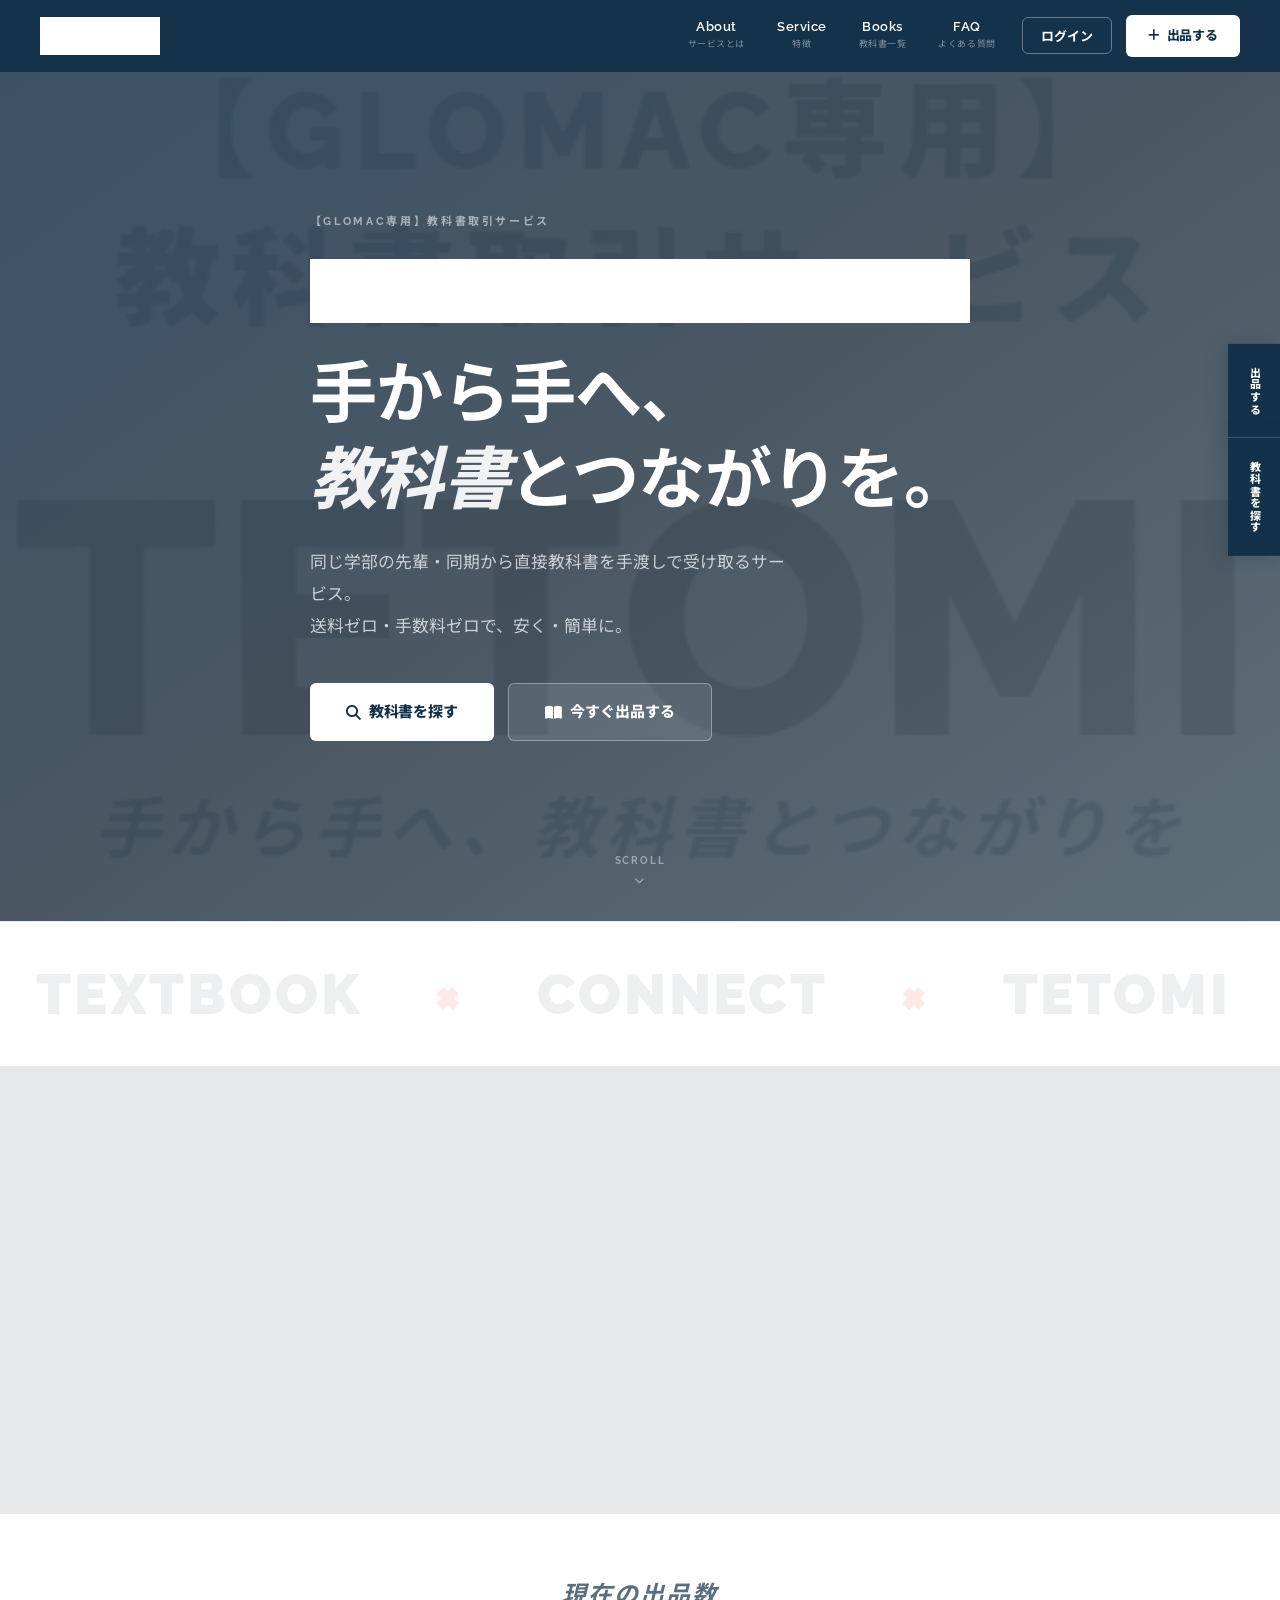
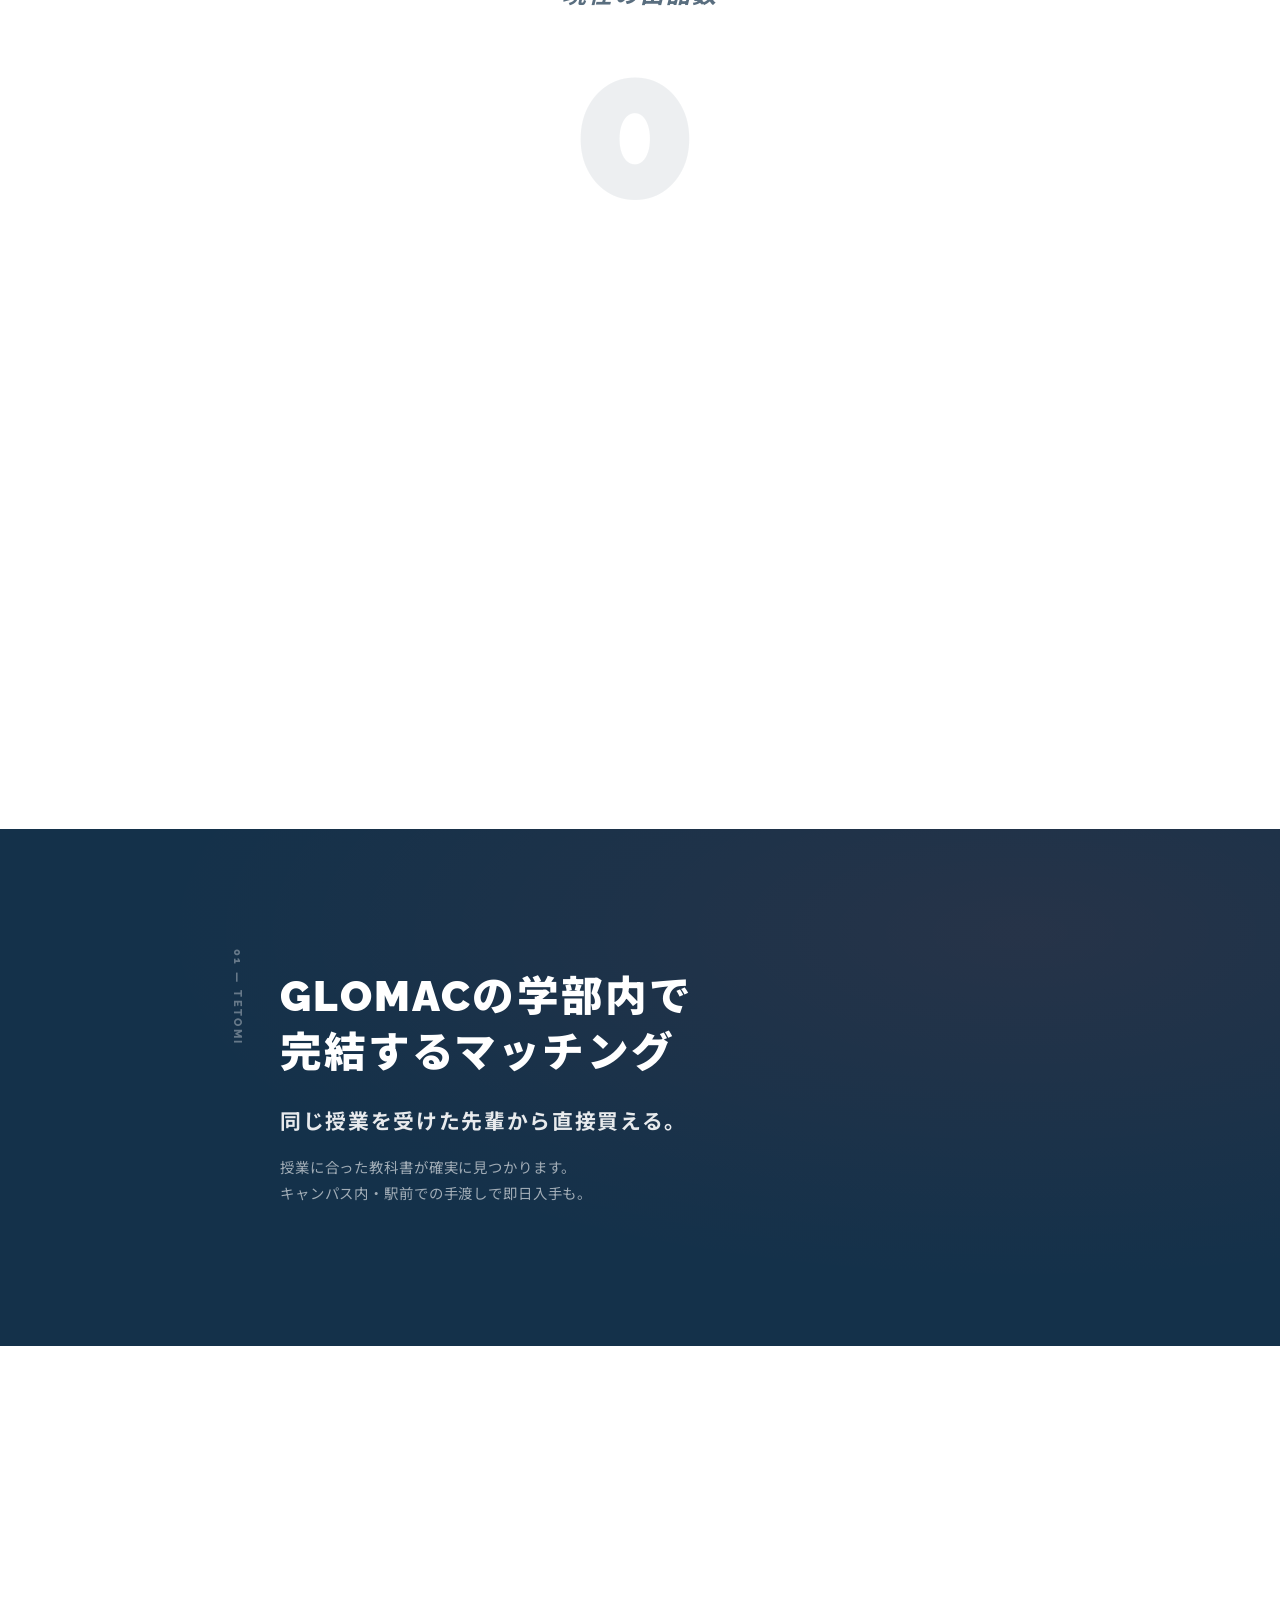
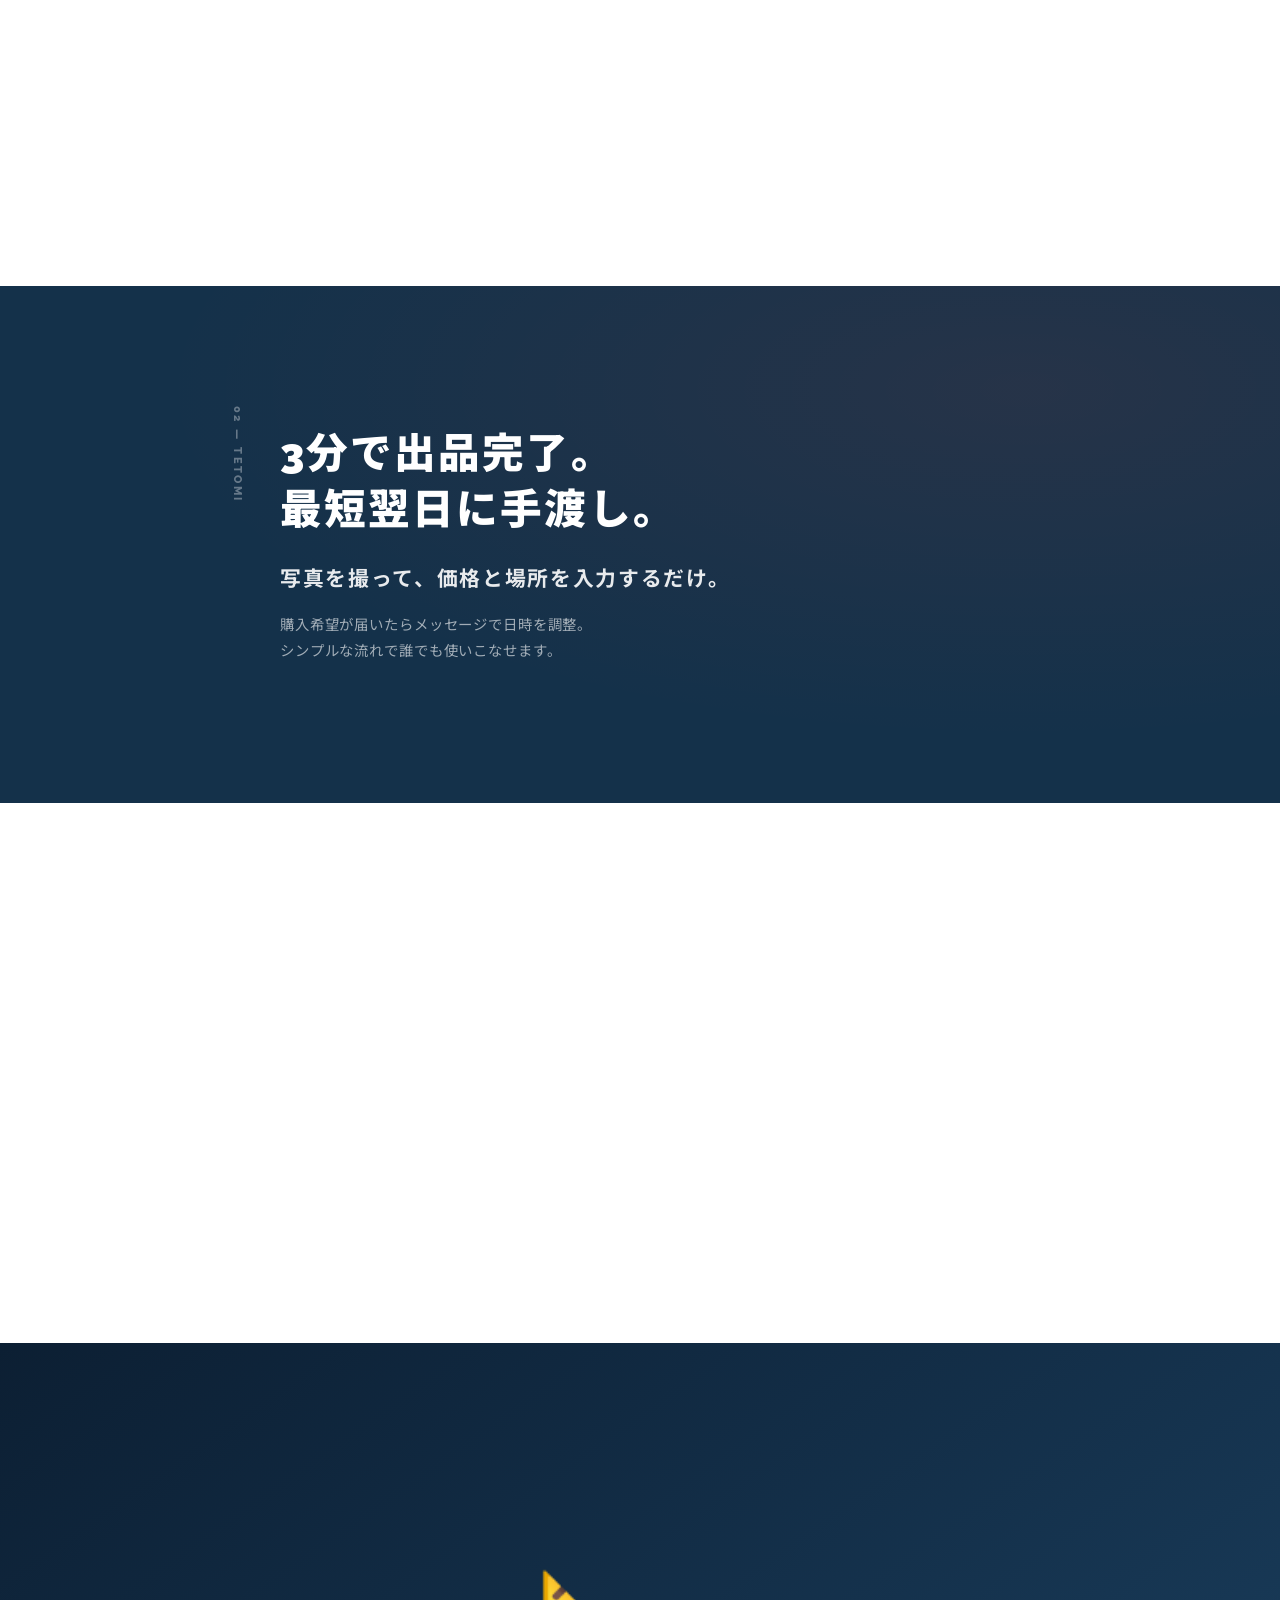
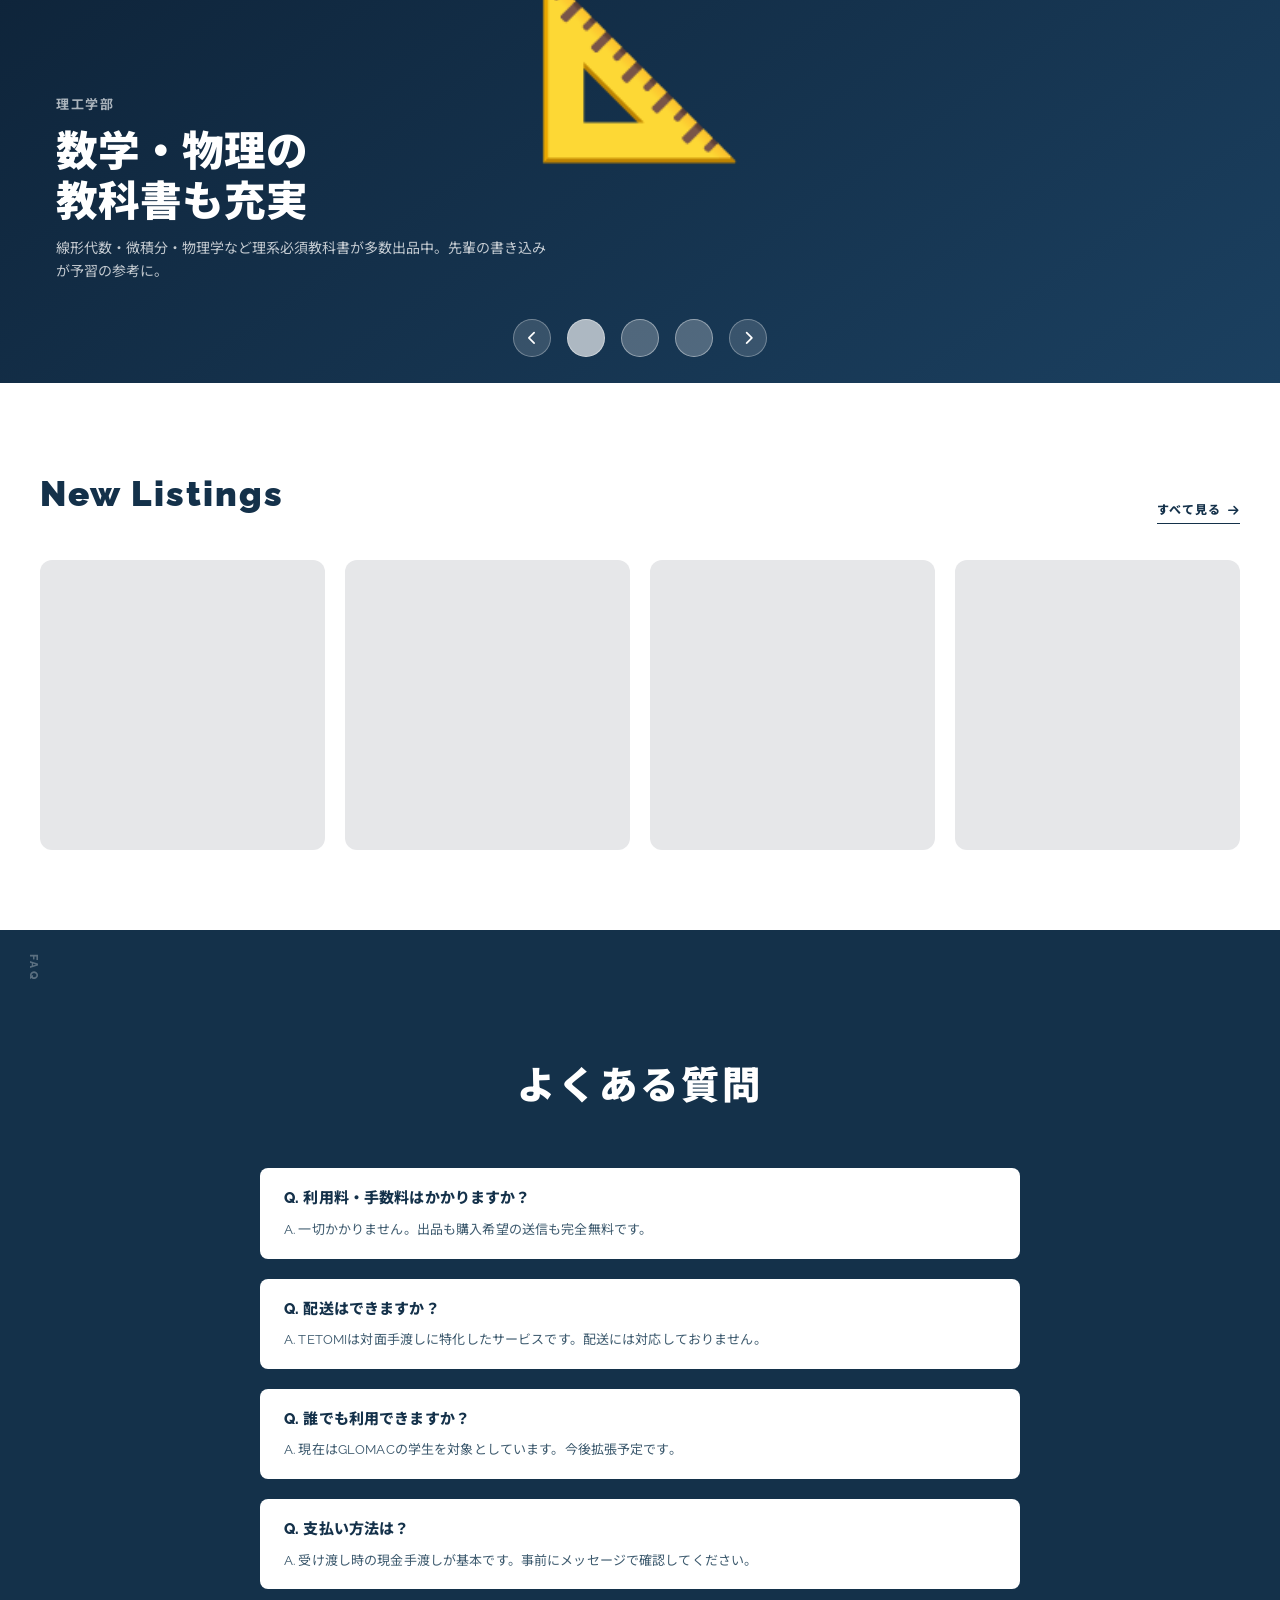
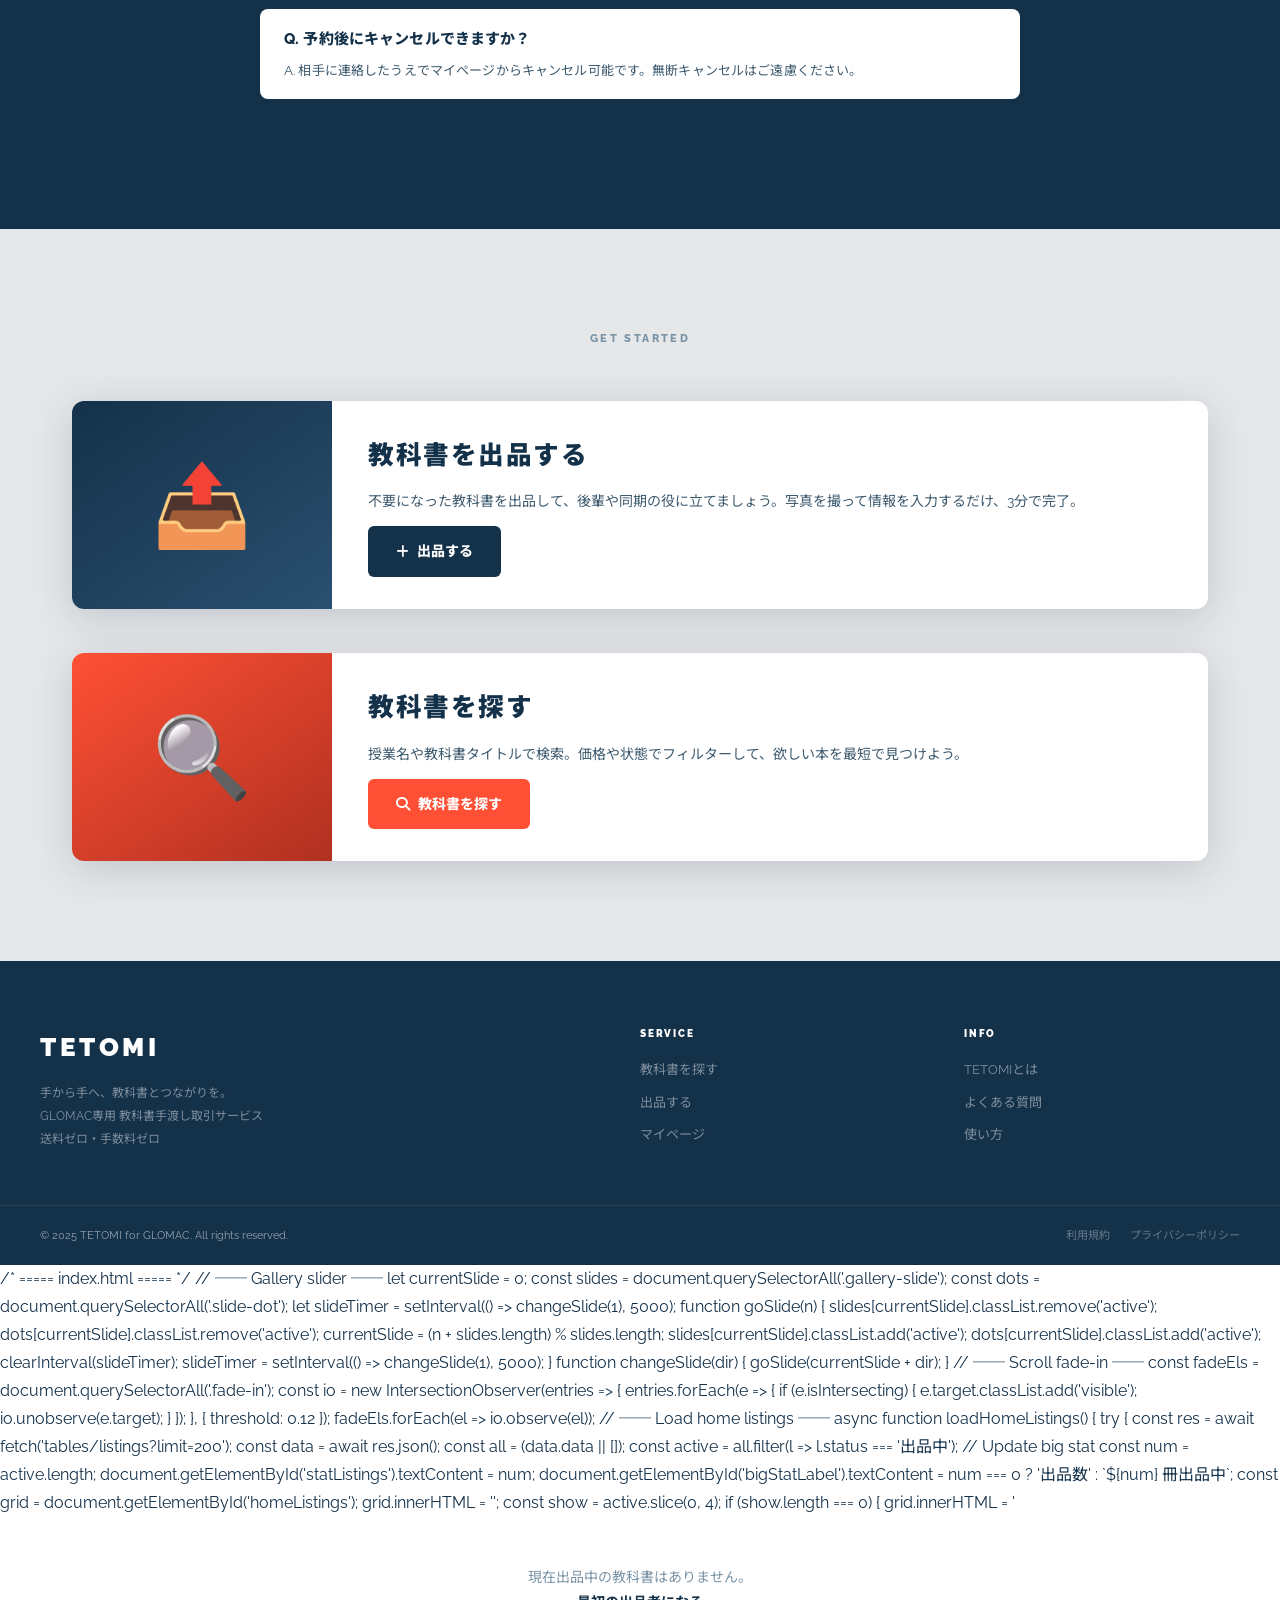
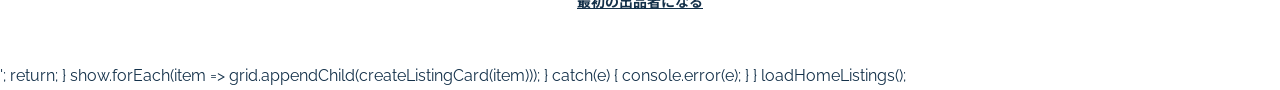
<file: index.html>
<!DOCTYPE html>
<html lang="ja">
<head>
  <meta charset="UTF-8" />
  <meta name="viewport" content="width=device-width, initial-scale=1.0" />
  <title>TETOMI【教科書取引サービス】</title>
  <meta name="description" content="GLOMAC専用の教科書を手渡しで取引するサービス。送料・手数料ゼロ。TETOMIから学部内に新たなつながりを。" />
  <link rel="preconnect" href="https://fonts.googleapis.com" />
  <link rel="preconnect" href="https://fonts.gstatic.com" crossorigin />
  <link href="https://fonts.googleapis.com/css2?family=Raleway:ital,wght@0,300;0,400;0,500;0,600;0,700;0,800;0,900;1,700;1,800;1,900&family=Noto+Sans+JP:wght@300;400;500;700;900&display=swap" rel="stylesheet" />
  <link rel="stylesheet" href="https://cdn.jsdelivr.net/npm/@fortawesome/fontawesome-free@6.4.0/css/all.min.css" />
  <link rel="stylesheet" href="style.css" />
  <script src="app.js"></script>
  <style>
    /* ===================================================
       INDEX PAGE STYLES
       =================================================== */

    /* ── HERO ── */
    .hero-section {
      width: 100%; padding-top: var(--nav-h);
      position: relative; overflow: hidden; min-height: 100vh;
      display: flex; flex-direction: column; justify-content: center;
    }
    .hero-bg {
      position: absolute; inset: 0; z-index: 0;
      background: var(--bg-gray);
    }
    .hero-bg-img {
      position: absolute; inset: 0;
      background-image: url('tetomi-hero.webp');
      background-size: cover; background-position: center;
      opacity: 0.18; z-index: 1;
    }
    .hero-bg-overlay {
      position: absolute; inset: 0; z-index: 2;
      background: linear-gradient(145deg,
        rgba(20,49,74,0.82) 0%,
        rgba(14,32,48,0.72) 50%,
        rgba(22,46,62,0.65) 100%);
    }
    .hero-inner {
      position: relative; z-index: 3;
      max-width: var(--max-w); margin: 0 auto;
      padding: 140px 40px 180px;
      display: flex; flex-direction: column; gap: 0;
    }
    .hero-eyebrow {
      font-family: var(--font-en);
      font-size: 11px; font-weight: 700; letter-spacing: 0.24em;
      color: rgba(255,255,255,0.55); text-transform: uppercase;
      margin-bottom: 28px;
      animation: fadeUp 0.7s 0.1s both;
    }
    .hero-logo-img {
      height: 64px; width: auto; margin-bottom: 28px;
      filter: brightness(0) invert(1);
      animation: fadeUp 0.7s 0.2s both;
    }
    .hero-h1 {
      font-family: var(--font-en);
      font-size: clamp(2.4rem, 5.5vw, 4.2rem); font-weight: 700; line-height: 1.28;
      color: var(--white); letter-spacing: -0.01em;
      margin-bottom: 24px;
      animation: fadeUp 0.7s 0.3s both;
    }
    .hero-h1 em { font-style: italic; font-weight: 800; color: rgba(255,255,255,0.92); }
    .hero-sub {
      font-size: clamp(0.9rem, 1.6vw, 1.05rem); font-weight: 400;
      color: rgba(255,255,255,0.72); line-height: 1.9;
      max-width: 480px; margin-bottom: 40px;
      animation: fadeUp 0.7s 0.4s both;
    }
    .hero-btns {
      display: flex; gap: 14px; flex-wrap: wrap;
      animation: fadeUp 0.7s 0.5s both;
    }
    @keyframes fadeUp {
      from { opacity:0; transform:translateY(18px); }
      to   { opacity:1; transform:translateY(0); }
    }
    .hero-scroll {
      position: absolute; bottom: 36px; left: 50%; transform: translateX(-50%);
      z-index: 3;
      display: flex; flex-direction: column; align-items: center; gap: 6px;
      font-size: 10px; letter-spacing: 0.18em; color: rgba(255,255,255,0.45);
      text-transform: uppercase; font-weight: 700;
      animation: bounceScroll 2.5s ease-in-out infinite;
    }
    @keyframes bounceScroll {
      0%,100% { transform: translateX(-50%) translateY(0); }
      50%      { transform: translateX(-50%) translateY(8px); }
    }

    /* ── TICKER ── */
    .ticker-section {
      background: var(--white); overflow: hidden;
      padding: 44px 0; border-top: 1px solid var(--border-light);
      border-bottom: 1px solid var(--border-light);
    }
    .ticker-track {
      display: flex; white-space: nowrap;
      animation: scrollTicker 22s linear infinite;
    }
    .ticker-track:hover { animation-play-state: paused; }
    @keyframes scrollTicker {
      0%   { transform: translateX(0); }
      100% { transform: translateX(-50%); }
    }
    .ticker-item {
      font-family: var(--font-en); flex-shrink: 0;
      font-size: clamp(2rem, 4.5vw, 3.5rem); font-weight: 900;
      color: var(--navy); padding: 0 36px; letter-spacing: 0.05em;
      line-height: 1; opacity: 0.07; user-select: none;
    }
    .ticker-item.accent { color: var(--coral); opacity: 0.12; }

    /* ── ABOUT (Gray BG) ── */
    .about-section {
      background: var(--bg-gray); padding: 120px 40px 60px;
    }
    .about-inner {
      max-width: var(--max-w); margin: 0 auto;
      display: flex; flex-direction: column; gap: 72px;
    }
    .about-label {
      font-size: 11px; font-weight: 800; letter-spacing: 0.24em;
      color: var(--navy); text-transform: uppercase;
      border-bottom: 2px solid var(--navy); display: inline-block; padding-bottom: 5px;
      margin-bottom: 10px;
    }
    .about-h2 {
      font-family: var(--font-en);
      font-size: clamp(2.2rem, 4.5vw, 3.8rem); font-weight: 700; line-height: 1.3;
      color: var(--navy); letter-spacing: -0.01em;
    }

    /* ── BIG STAT ── */
    .big-stat-section {
      background: var(--white); padding: 60px 0;
      text-align: center; overflow: hidden;
    }
    .big-stat-label {
      font-family: var(--font-en); font-style: italic;
      font-size: clamp(1rem, 2.5vw, 1.5rem); font-weight: 700;
      color: var(--navy); letter-spacing: 0.08em;
      margin-bottom: 8px; opacity: 0.7;
    }
    .big-stat-num {
      font-family: var(--font-en);
      font-size: clamp(6rem, 16vw, 14rem);
      font-weight: 900; color: var(--navy);
      line-height: 1; letter-spacing: 0.05em;
      opacity: 0.07; display: block;
    }

    /* ── FEATURE SECTIONS ── */
    .feature-section { background: var(--white); padding: 80px 0; }
    .feature-section-inner {
      max-width: var(--max-w); margin: 0 auto; padding: 0 72px;
      display: flex; align-items: center; gap: 0;
    }
    .feature-section-inner.reverse { flex-direction: row-reverse; }
    .feature-img-block {
      flex: none; width: 560px; height: 380px;
      border-radius: var(--r); overflow: hidden; position: relative;
      box-shadow: var(--shadow-lg);
    }
    .feature-img-placeholder {
      width: 100%; height: 100%;
      display: flex; align-items: center; justify-content: center;
      font-size: 6.5rem;
    }
    .f-img-1 { background: linear-gradient(135deg, var(--navy) 0%, #2a5070 100%); }
    .f-img-2 { background: linear-gradient(135deg, #1e3a2f 0%, #2d6044 100%); }
    .f-img-3 { background: linear-gradient(135deg, #3d1a0e 0%, #a0321a 100%); }
    .feature-num-label {
      position: absolute; top: 24px; left: 24px;
      font-family: var(--font-en); font-size: 13px; font-weight: 700;
      color: rgba(255,255,255,0.6); letter-spacing: 0.2em;
      writing-mode: vertical-rl; line-height: 1.4; text-transform: uppercase;
    }
    .feature-text-block {
      flex: 1; padding: 0 56px;
      display: flex; flex-direction: column; gap: 28px;
    }
    .feature-eyebrow {
      font-size: 10px; font-weight: 800; letter-spacing: 0.22em;
      color: var(--text-muted); text-transform: uppercase;
    }
    .feature-h3 {
      font-family: var(--font-en);
      font-size: clamp(1.6rem, 2.8vw, 2.4rem); font-weight: 900;
      color: var(--navy); letter-spacing: 0.06em; line-height: 1.3;
    }
    .feature-desc {
      font-size: 1rem; font-weight: 400; color: var(--text-mid);
      line-height: 1.85; letter-spacing: 0.04em;
    }

    /* ── QUOTE / DARK SECTION ── */
    .quote-section {
      background: var(--navy); position: relative;
      padding: 140px 48px; overflow: hidden;
    }
    .quote-section::before {
      content: ''; position: absolute; inset: 0;
      background: radial-gradient(ellipse at 80% 20%, rgba(255,80,53,0.08) 0%, transparent 60%);
    }
    .quote-inner {
      position: relative; z-index: 1;
      max-width: 720px; margin: 0 auto;
    }
    .quote-num {
      position: absolute; top: -20px; left: -52px;
      font-family: var(--font-en); font-size: 11px; font-weight: 800;
      color: rgba(255,255,255,0.35); letter-spacing: 0.22em;
      writing-mode: vertical-rl; text-transform: uppercase;
    }
    .quote-h2 {
      font-family: var(--font-en);
      font-size: clamp(1.6rem, 3.5vw, 2.6rem); font-weight: 900;
      color: var(--white); letter-spacing: 0.05em; line-height: 1.35;
      margin-bottom: 24px;
    }
    .quote-body {
      font-size: clamp(1rem, 2vw, 1.3rem); font-weight: 700;
      color: rgba(255,255,255,0.9); letter-spacing: 0.08em; line-height: 1.65;
    }
    .quote-sub {
      font-size: 0.9rem; font-weight: 400; color: rgba(255,255,255,0.6);
      letter-spacing: 0.06em; line-height: 1.75; margin-top: 16px;
    }

    /* ── GALLERY SLIDES ── */
    .gallery-section {
      background: var(--navy); height: 640px;
      position: relative; overflow: hidden;
    }
    .gallery-slides { position: relative; height: 100%; }
    .gallery-slide {
      position: absolute; inset: 0; opacity: 0;
      transition: opacity 0.9s ease;
    }
    .gallery-slide.active { opacity: 1; }
    .slide-bg {
      position: absolute; inset: 0;
      display: flex; align-items: center; justify-content: center;
      font-size: 11rem;
    }
    .slide-bg-1 { background: linear-gradient(145deg, #0c1f33 0%, #1b4060 100%); }
    .slide-bg-2 { background: linear-gradient(145deg, #1a0e0a 0%, #4a1a08 100%); }
    .slide-bg-3 { background: linear-gradient(145deg, #0a1f14 0%, #1e4e30 100%); }
    .slide-content {
      position: absolute; bottom: 100px; left: 56px; right: 80px;
      display: flex; flex-direction: column; gap: 10px;
    }
    .slide-tag {
      font-size: 13px; font-weight: 700; color: rgba(255,255,255,0.65);
      letter-spacing: 0.12em; text-transform: uppercase;
    }
    .slide-title {
      font-family: var(--font-en);
      font-size: clamp(1.8rem, 3.5vw, 2.6rem); font-weight: 900;
      color: var(--white); line-height: 1.2;
    }
    .slide-desc {
      font-size: 14px; font-weight: 400; color: rgba(255,255,255,0.75);
      line-height: 1.65; max-width: 500px;
    }
    .slide-controls {
      position: absolute; bottom: 0; left: 0; right: 0; height: 90px;
      display: flex; align-items: center; justify-content: center; gap: 16px;
      z-index: 10;
    }
    .slide-dot {
      width: 38px; height: 38px; border-radius: 50%;
      background: rgba(255,255,255,0.25); border: 1.5px solid rgba(255,255,255,0.4);
      cursor: pointer; transition: background 0.25s;
      display: flex; align-items: center; justify-content: center;
    }
    .slide-dot:hover, .slide-dot.active { background: rgba(255,255,255,0.65); }
    .slide-arrow {
      width: 38px; height: 38px; border-radius: 50%;
      background: rgba(255,255,255,0.15); border: 1.5px solid rgba(255,255,255,0.3);
      cursor: pointer; display: flex; align-items: center; justify-content: center;
      color: white; font-size: 14px; transition: background 0.25s;
    }
    .slide-arrow:hover { background: rgba(255,255,255,0.3); }

    /* ── NEW LISTINGS ── */
    .new-listings { background: var(--white); padding: 80px 40px; }
    .new-listings-inner { max-width: var(--max-w); margin: 0 auto; }
    .nl-header { display: flex; align-items: flex-end; justify-content: space-between; margin-bottom: 36px; }
    .nl-title {
      font-family: var(--font-en);
      font-size: clamp(1.5rem, 3vw, 2.2rem); font-weight: 900;
      color: var(--navy); letter-spacing: 0.06em;
    }
    .nl-see-all {
      font-size: 12px; font-weight: 800; color: var(--navy);
      display: flex; align-items: center; gap: 7px;
      border-bottom: 1.5px solid var(--navy); padding-bottom: 2px;
      transition: all 0.2s; letter-spacing: 0.08em; text-transform: uppercase;
    }
    .nl-see-all:hover { color: var(--coral); gap: 12px; border-color: var(--coral); }

    /* ── FAQ ── */
    .faq-section {
      background: var(--navy); padding: 130px 80px;
      position: relative;
    }
    .faq-section-inner { max-width: var(--max-w); margin: 0 auto; }
    .faq-num {
      position: absolute; top: 24px; left: 24px;
      font-size: 11px; font-weight: 800; color: rgba(255,255,255,0.3);
      letter-spacing: 0.22em; writing-mode: vertical-rl; text-transform: uppercase;
    }
    .faq-h2 {
      font-family: var(--font-en);
      font-size: clamp(1.8rem, 3vw, 2.5rem); font-weight: 900;
      color: var(--white); letter-spacing: 0.08em; line-height: 1.35;
      margin-bottom: 56px; text-align: center;
    }
    .faq-items { display: flex; flex-direction: column; max-width: 760px; margin: 0 auto; }
    .faq-item {
      background: var(--white); border-radius: var(--r);
      margin-bottom: 20px; padding: 18px 24px;
      font-family: var(--font-en); font-size: 14px; font-weight: 700;
      color: var(--navy); line-height: 1.65; letter-spacing: 0.01em;
      transition: transform 0.2s, box-shadow 0.2s;
      cursor: default;
    }
    .faq-item:hover { transform: translateX(5px); box-shadow: -3px 0 0 var(--coral); }
    .faq-item:last-child { margin-bottom: 0; }
    .faq-q { font-weight: 800; margin-bottom: 8px; font-size: 15px; }
    .faq-a { font-weight: 400; color: var(--text-mid); font-size: 13px; }

    /* ── CTA FINAL ── */
    .cta-final {
      background: var(--bg-gray); padding: 100px 72px;
      position: relative;
    }
    .cta-final-inner { max-width: var(--max-w); margin: 0 auto; }
    .cta-final-label {
      font-size: 11px; font-weight: 800; letter-spacing: 0.22em;
      color: var(--text-muted); text-transform: uppercase;
      margin-bottom: 52px; text-align: center;
    }
    .cta-items { display: flex; flex-direction: column; gap: 44px; }
    .cta-item {
      display: flex; align-items: stretch; gap: 0;
      background: var(--white); border-radius: var(--r-lg);
      overflow: hidden; box-shadow: var(--shadow-lg);
      transition: transform 0.3s, box-shadow 0.3s;
    }
    .cta-item:hover { transform: translateY(-4px); box-shadow: var(--shadow-xl); }
    .cta-item-img {
      width: 260px; flex-shrink: 0;
      display: flex; align-items: center; justify-content: center; font-size: 5rem;
    }
    .cta-img-sell { background: linear-gradient(145deg, var(--navy) 0%, #2a5070 100%); }
    .cta-img-buy  { background: linear-gradient(145deg, var(--coral) 0%, #b03020 100%); }
    .cta-item-text { flex: 1; padding: 32px 36px; display: flex; flex-direction: column; justify-content: center; gap: 12px; }
    .cta-item-text h3 {
      font-family: var(--font-en);
      font-size: 1.6rem; font-weight: 900; color: var(--navy);
      letter-spacing: 0.06em;
    }
    .cta-item-text p { font-size: 14px; color: var(--text-mid); line-height: 1.8; font-weight: 400; }

    /* ── RESPONSIVE INDEX ── */
    @media (max-width: 1024px) {
      .feature-section-inner { padding: 0 32px; }
      .feature-img-block { width: 100%; height: 300px; }
      .feature-section-inner,
      .feature-section-inner.reverse { flex-direction: column; }
      .feature-text-block { padding: 32px 0 0; }
      .quote-num { display: none; }
    }
    @media (max-width: 768px) {
      .about-section { padding: 80px 24px 48px; }
      .faq-section { padding: 80px 24px; }
      .cta-final { padding: 72px 24px; }
      .cta-item { flex-direction: column; }
      .cta-item-img { width: 100%; height: 160px; }
      .gallery-section { height: 500px; }
      .slide-content { left: 28px; right: 28px; }
      .hero-inner { padding: 100px 24px 140px; }
      .new-listings { padding: 64px 24px; }
    }
    @media (max-width: 480px) {
      .hero-inner { padding: 80px 16px 120px; }
      .hero-h1 { font-size: 2rem; }
      .hero-btns { flex-direction: column; }
      .about-section { padding: 60px 16px 40px; }
    }
  </style>
</head>
<body>

<!-- ===== SIDE TABS ===== -->
<div class="side-tab" aria-hidden="true">
  <a href="sell.html">出品する</a>
  <a href="listings.html">教科書を探す</a>
</div>

<!-- ===== NAVBAR ===== -->
<nav class="navbar" id="navbar">
  <div class="nav-container">
    <a href="index.html" class="nav-logo" aria-label="TETOMI Home">
      <img src="tetomi-logo.webp" alt="TETOMI" onerror="this.style.display='none';this.nextElementSibling.style.display='flex'" />
      <div class="nav-logo-text" style="display:none;">
        <span class="logo-main">TETOMI</span>
        <span class="logo-sub">手から手へ、教科書とつながりを</span>
      </div>
    </a>
    <div class="nav-links" id="navLinks">
      <a href="#about" class="nav-link-item">
        <span class="link-en">About</span>
        <span class="link-ja">サービスとは</span>
      </a>
      <a href="#service" class="nav-link-item">
        <span class="link-en">Service</span>
        <span class="link-ja">特徴</span>
      </a>
      <a href="listings.html" class="nav-link-item">
        <span class="link-en">Books</span>
        <span class="link-ja">教科書一覧</span>
      </a>
      <a href="#faq" class="nav-link-item">
        <span class="link-en">FAQ</span>
        <span class="link-ja">よくある質問</span>
      </a>
      <button class="btn-login-nav" id="navLoginBtn" onclick="openModal('loginModal')">ログイン</button>
      <a href="sell.html" class="nav-cta">
        <i class="fas fa-plus"></i> 出品する
      </a>
      <a href="mypage.html" class="nav-user-badge hidden" id="navAvatar">
        <i class="fas fa-user-circle"></i>
        <span id="navUserName"></span>
      </a>
    </div>
    <button class="hamburger" id="hamburger" onclick="toggleMenu()" aria-label="メニュー">
      <span></span><span></span><span></span>
    </button>
  </div>
</nav>

<!-- ===== HERO ===== -->
<section class="hero-section">
  <div class="hero-bg"></div>
  <div class="hero-bg-img"></div>
  <div class="hero-bg-overlay"></div>
  <div class="hero-inner">
    <p class="hero-eyebrow">【GLOMAC専用】教科書取引サービス</p>
    <img src="/tetomi-logo.webp" alt="TETOMI" class="hero-logo-img"
         onerror="this.style.display='none'" />
    <h1 class="hero-h1">
      手から手へ、<br />
      <em>教科書</em>とつながりを。
    </h1>
    <p class="hero-sub">
      同じ学部の先輩・同期から直接教科書を手渡しで受け取るサービス。<br />
      送料ゼロ・手数料ゼロで、安く・簡単に。
    </p>
    <div class="hero-btns">
      <a href="listings.html" class="btn-white btn-lg">
        <i class="fas fa-search"></i> 教科書を探す
      </a>
      <a href="sell.html" class="btn-ghost btn-lg">
        <i class="fas fa-book-open"></i> 今すぐ出品する
      </a>
    </div>
  </div>
  <div class="hero-scroll" aria-hidden="true">
    <span>Scroll</span>
    <i class="fas fa-chevron-down"></i>
  </div>
</section>

<!-- ===== TICKER ===== -->
<div class="ticker-section" aria-hidden="true">
  <div class="ticker-track">
    <span class="ticker-item">TEXTBOOK</span>
    <span class="ticker-item accent">×</span>
    <span class="ticker-item">CONNECT</span>
    <span class="ticker-item accent">×</span>
    <span class="ticker-item">TETOMI</span>
    <span class="ticker-item accent">×</span>
    <span class="ticker-item">GLOMAC</span>
    <span class="ticker-item accent">×</span>
    <span class="ticker-item">FREE</span>
    <span class="ticker-item accent">×</span>
    <span class="ticker-item">HAND TO HAND</span>
    <span class="ticker-item accent">×</span>
    <span class="ticker-item">TEXTBOOK</span>
    <span class="ticker-item accent">×</span>
    <span class="ticker-item">CONNECT</span>
    <span class="ticker-item accent">×</span>
    <span class="ticker-item">TETOMI</span>
    <span class="ticker-item accent">×</span>
    <span class="ticker-item">GLOMAC</span>
    <span class="ticker-item accent">×</span>
    <span class="ticker-item">FREE</span>
    <span class="ticker-item accent">×</span>
    <span class="ticker-item">HAND TO HAND</span>
    <span class="ticker-item accent">×</span>
  </div>
</div>

<!-- ===== ABOUT ===== -->
<section class="about-section" id="about">
  <div class="about-inner">
    <div class="fade-in">
      <p class="about-label">About TETOMI</p>
      <h2 class="about-h2">
        教科書の<br />
        新しい流通を、<br />
        学部内に。
      </h2>
    </div>
  </div>
</section>

<!-- ===== BIG STAT ===== -->
<div class="big-stat-section">
  <div style="max-width:var(--max-w);margin:0 auto;padding:0 40px;text-align:center;">
    <p class="big-stat-label" id="bigStatLabel">現在の出品数</p>
    <span class="big-stat-num" id="statListings">0</span>
  </div>
</div>

<!-- ===== FEATURE 1 ===== -->
<section class="feature-section" id="service">
  <div class="feature-section-inner fade-in">
    <div class="feature-img-block">
      <div class="feature-img-placeholder f-img-1">📚</div>
      <span class="feature-num-label">01 — Free</span>
    </div>
    <div class="feature-text-block">
      <p class="feature-eyebrow">Zero Fee</p>
      <h3 class="feature-h3">手数料ゼロ。<br />送料ゼロ。</h3>
      <p class="feature-desc">
        メルカリと違い、販売手数料は一切かかりません。対面での手渡しだから送料も不要。売値がそのままあなたの利益になります。
      </p>
      <div>
        <a href="listings.html" class="btn-navy">
          <i class="fas fa-search"></i> 教科書を探す
        </a>
      </div>
    </div>
  </div>
</section>

<!-- ===== QUOTE 1 ===== -->
<section class="quote-section">
  <div class="quote-inner">
    <span class="quote-num">01 — TETOMI</span>
    <h2 class="quote-h2">
      GLOMACの学部内で<br />完結するマッチング
    </h2>
    <p class="quote-body">同じ授業を受けた先輩から直接買える。</p>
    <p class="quote-sub">
      授業に合った教科書が確実に見つかります。<br />
      キャンパス内・駅前での手渡しで即日入手も。
    </p>
  </div>
</section>

<!-- ===== FEATURE 2 ===== -->
<section class="feature-section">
  <div class="feature-section-inner reverse fade-in">
    <div class="feature-img-block">
      <div class="feature-img-placeholder f-img-2">🤝</div>
      <span class="feature-num-label">02 — Meet</span>
    </div>
    <div class="feature-text-block">
      <p class="feature-eyebrow">Direct Meeting</p>
      <h3 class="feature-h3">キャンパスで<br />直接手渡し。</h3>
      <p class="feature-desc">
        授業の合間にキャンパス内で受け渡し。重い教科書を運ぶ手間もなく、その場で中身を確認してから購入できます。
      </p>
      <div>
        <a href="sell.html" class="btn-navy">
          <i class="fas fa-book-open"></i> 今すぐ出品する
        </a>
      </div>
    </div>
  </div>
</section>

<!-- ===== QUOTE 2 ===== -->
<section class="quote-section">
  <div class="quote-inner">
    <span class="quote-num">02 — TETOMI</span>
    <h2 class="quote-h2">
      3分で出品完了。<br />最短翌日に手渡し。
    </h2>
    <p class="quote-body">写真を撮って、価格と場所を入力するだけ。</p>
    <p class="quote-sub">
      購入希望が届いたらメッセージで日時を調整。<br />
      シンプルな流れで誰でも使いこなせます。
    </p>
  </div>
</section>

<!-- ===== FEATURE 3 ===== -->
<section class="feature-section">
  <div class="feature-section-inner fade-in">
    <div class="feature-img-block">
      <div class="feature-img-placeholder f-img-3">⚡</div>
      <span class="feature-num-label">03 — Fast</span>
    </div>
    <div class="feature-text-block">
      <p class="feature-eyebrow">Simple &amp; Fast</p>
      <h3 class="feature-h3">シンプルに、<br />スピーディーに。</h3>
      <p class="feature-desc">
        TallyとNotionにまたがっていた煩雑な流れを一本化。出品・検索・予約まで、すべてこのサービスで完結します。
      </p>
      <div>
        <a href="listings.html" class="btn-coral">
          <i class="fas fa-rocket"></i> 今すぐ使ってみる
        </a>
      </div>
    </div>
  </div>
</section>

<!-- ===== GALLERY SLIDES ===== -->
<section class="gallery-section" aria-label="利用シーン">
  <div class="gallery-slides" id="gallerySlides">
    <div class="gallery-slide active">
      <div class="slide-bg slide-bg-1">📐</div>
      <div class="slide-content">
        <p class="slide-tag">理工学部</p>
        <h3 class="slide-title">数学・物理の<br />教科書も充実</h3>
        <p class="slide-desc">線形代数・微積分・物理学など理系必須教科書が多数出品中。先輩の書き込みが予習の参考に。</p>
      </div>
    </div>
    <div class="gallery-slide">
      <div class="slide-bg slide-bg-2">📊</div>
      <div class="slide-content">
        <p class="slide-tag">経済・社会学部</p>
        <h3 class="slide-title">ミクロ・マクロ<br />経済学テキスト</h3>
        <p class="slide-desc">経済学部の定番テキストから専門書まで。授業で実際に使った本を出品・入手できます。</p>
      </div>
    </div>
    <div class="gallery-slide">
      <div class="slide-bg slide-bg-3">📖</div>
      <div class="slide-content">
        <p class="slide-tag">文学・語学</p>
        <h3 class="slide-title">英語・語学<br />テキストも多数</h3>
        <p class="slide-desc">語学テキストは年度によって変わることも。出品者に確認しながら安心して取引できます。</p>
      </div>
    </div>
  </div>
  <div class="slide-controls">
    <button class="slide-arrow" onclick="changeSlide(-1)" aria-label="前へ"><i class="fas fa-chevron-left"></i></button>
    <button class="slide-dot active" onclick="goSlide(0)" aria-label="スライド1"></button>
    <button class="slide-dot" onclick="goSlide(1)" aria-label="スライド2"></button>
    <button class="slide-dot" onclick="goSlide(2)" aria-label="スライド3"></button>
    <button class="slide-arrow" onclick="changeSlide(1)" aria-label="次へ"><i class="fas fa-chevron-right"></i></button>
  </div>
</section>

<!-- ===== NEW LISTINGS ===== -->
<section class="new-listings" id="listings">
  <div class="new-listings-inner">
    <div class="nl-header">
      <h2 class="nl-title">New Listings</h2>
      <a href="listings.html" class="nl-see-all">すべて見る <i class="fas fa-arrow-right"></i></a>
    </div>
    <div class="listings-grid" id="homeListings">
      <div class="skeleton-card"></div>
      <div class="skeleton-card"></div>
      <div class="skeleton-card"></div>
      <div class="skeleton-card"></div>
    </div>
  </div>
</section>

<!-- ===== FAQ ===== -->
<section class="faq-section" id="faq">
  <span class="faq-num">FAQ</span>
  <div class="faq-section-inner">
    <h2 class="faq-h2">よくある質問</h2>
    <div class="faq-items">
      <div class="faq-item">
        <div class="faq-q">Q. 利用料・手数料はかかりますか？</div>
        <div class="faq-a">A. 一切かかりません。出品も購入希望の送信も完全無料です。</div>
      </div>
      <div class="faq-item">
        <div class="faq-q">Q. 配送はできますか？</div>
        <div class="faq-a">A. TETOMIは対面手渡しに特化したサービスです。配送には対応しておりません。</div>
      </div>
      <div class="faq-item">
        <div class="faq-q">Q. 誰でも利用できますか？</div>
        <div class="faq-a">A. 現在はGLOMACの学生を対象としています。今後拡張予定です。</div>
      </div>
      <div class="faq-item">
        <div class="faq-q">Q. 支払い方法は？</div>
        <div class="faq-a">A. 受け渡し時の現金手渡しが基本です。事前にメッセージで確認してください。</div>
      </div>
      <div class="faq-item">
        <div class="faq-q">Q. 予約後にキャンセルできますか？</div>
        <div class="faq-a">A. 相手に連絡したうえでマイページからキャンセル可能です。無断キャンセルはご遠慮ください。</div>
      </div>
    </div>
  </div>
</section>

<!-- ===== CTA FINAL ===== -->
<section class="cta-final">
  <div class="cta-final-inner">
    <p class="cta-final-label">Get Started</p>
    <div class="cta-items">
      <div class="cta-item">
        <div class="cta-item-img cta-img-sell">📤</div>
        <div class="cta-item-text">
          <h3>教科書を出品する</h3>
          <p>不要になった教科書を出品して、後輩や同期の役に立てましょう。写真を撮って情報を入力するだけ、3分で完了。</p>
          <a href="sell.html" class="btn-navy" style="align-self:flex-start;">
            <i class="fas fa-plus"></i> 出品する
          </a>
        </div>
      </div>
      <div class="cta-item">
        <div class="cta-item-img cta-img-buy">🔍</div>
        <div class="cta-item-text">
          <h3>教科書を探す</h3>
          <p>授業名や教科書タイトルで検索。価格や状態でフィルターして、欲しい本を最短で見つけよう。</p>
          <a href="listings.html" class="btn-coral" style="align-self:flex-start;">
            <i class="fas fa-search"></i> 教科書を探す
          </a>
        </div>
      </div>
    </div>
  </div>
</section>

<!-- ===== FOOTER ===== -->
<footer class="footer">
  <div class="footer-top">
    <div>
      <div class="footer-brand-name">TETOMI</div>
      <p class="footer-brand-tagline">
        手から手へ、教科書とつながりを。<br />
        GLOMAC専用 教科書手渡し取引サービス<br />
        送料ゼロ・手数料ゼロ
      </p>
    </div>
    <div class="footer-col">
      <h4>Service</h4>
      <a href="listings.html">教科書を探す</a>
      <a href="sell.html">出品する</a>
      <a href="mypage.html">マイページ</a>
    </div>
    <div class="footer-col">
      <h4>Info</h4>
      <a href="#about">TETOMIとは</a>
      <a href="#faq">よくある質問</a>
      <a href="#service">使い方</a>
    </div>
  </div>
  <div class="footer-bottom" style="max-width:var(--max-w);margin:0 auto;">
    <p>© 2025 TETOMI for GLOMAC. All rights reserved.</p>
    <div class="footer-policies">
      <a href="#">利用規約</a>
      <a href="#">プライバシーポリシー</a>
    </div>
  </div>
</footer>

<!-- ===== LOGIN MODAL ===== -->
<div class="modal-overlay hidden" id="loginModal">
  <div class="modal">
    <button class="modal-close" onclick="closeModal('loginModal')" aria-label="閉じる">
      <i class="fas fa-times"></i>
    </button>
    <div class="modal-logo">TETOMI</div>
    <h2 class="modal-title">ログイン / 新規登録</h2>
    <p class="modal-sub">大学メールアドレスでログインしてください</p>
    <form onsubmit="handleLogin(event)">
      <div class="form-group required">
        <label>お名前</label>
        <input type="text" id="loginName" placeholder="山田 太郎" required />
      </div>
      <div class="form-group required">
        <label>メールアドレス</label>
        <input type="email" id="loginEmail" placeholder="example@glomac.ac.jp" required />
      </div>
      <div class="form-group">
        <label>大学名</label>
        <input type="text" id="loginUniversity" placeholder="GLOMAC大学" />
      </div>
      <div class="form-group">
        <label>学部</label>
        <input type="text" id="loginFaculty" placeholder="工学部" />
      </div>
      <div class="form-group">
        <label>学年</label>
        <select id="loginGrade">
          <option value="1年">1年</option>
          <option value="2年">2年</option>
          <option value="3年" selected>3年</option>
          <option value="4年">4年</option>
          <option value="院生">院生</option>
        </select>
      </div>
      <button type="submit" class="btn-navy btn-full" style="margin-top:10px;">
        <i class="fas fa-sign-in-alt"></i> ログイン / 登録
      </button>
    </form>
    <div class="modal-demo">
      <p class="modal-demo-title">— デモユーザーで試す —</p>
      <div class="demo-btns">
        <button onclick="loginAsDemo('user_001')" class="demo-btn">
          <i class="fas fa-user" style="margin-right:6px;opacity:0.5;"></i>田中 蓮（工学部 3年）
        </button>
        <button onclick="loginAsDemo('user_002')" class="demo-btn">
          <i class="fas fa-user" style="margin-right:6px;opacity:0.5;"></i>佐藤 葵（経済学部 2年）
        </button>
        <button onclick="loginAsDemo('user_003')" class="demo-btn">
          <i class="fas fa-user" style="margin-right:6px;opacity:0.5;"></i>山本 海斗（文学部 4年）
        </button>
      </div>
    </div>
  </div>
</div>

<div class="toast hidden" id="toast"></div>

<script src="app.js"></script>
<html>
/* ===== index.html ===== */

// ── Gallery slider ──
let currentSlide = 0;
const slides     = document.querySelectorAll('.gallery-slide');
const dots       = document.querySelectorAll('.slide-dot');
let slideTimer   = setInterval(() => changeSlide(1), 5000);

function goSlide(n) {
  slides[currentSlide].classList.remove('active');
  dots[currentSlide].classList.remove('active');
  currentSlide = (n + slides.length) % slides.length;
  slides[currentSlide].classList.add('active');
  dots[currentSlide].classList.add('active');
  clearInterval(slideTimer);
  slideTimer = setInterval(() => changeSlide(1), 5000);
}
function changeSlide(dir) { goSlide(currentSlide + dir); }

// ── Scroll fade-in ──
const fadeEls = document.querySelectorAll('.fade-in');
const io = new IntersectionObserver(entries => {
  entries.forEach(e => { if (e.isIntersecting) { e.target.classList.add('visible'); io.unobserve(e.target); } });
}, { threshold: 0.12 });
fadeEls.forEach(el => io.observe(el));

// ── Load home listings ──
async function loadHomeListings() {
  try {
    const res  = await fetch('tables/listings?limit=200');
    const data = await res.json();
    const all  = (data.data || []);
    const active = all.filter(l => l.status === '出品中');

    // Update big stat
    const num = active.length;
    document.getElementById('statListings').textContent   = num;
    document.getElementById('bigStatLabel').textContent   = num === 0 ? '出品数' : `${num} 冊出品中`;

    const grid = document.getElementById('homeListings');
    grid.innerHTML = '';
    const show = active.slice(0, 4);
    if (show.length === 0) {
      grid.innerHTML = '<p class="empty-text">現在出品中の教科書はありません。<br /><a href="sell.html" style="color:var(--navy);font-weight:700;text-decoration:underline;">最初の出品者になる</a></p>';
      return;
    }
    show.forEach(item => grid.appendChild(createListingCard(item)));
  } catch(e) {
    console.error(e);
  }
}

loadHomeListings();
</script>
</body>
</html>
</file>
<file: style.css>
/* ===================================================
   TETOMI — Design System
   Based on: tetomi-for-glomac.studio.site
   Primary  : #14314A (Dark Navy)
   Accent   : #FF5035 (Coral Red)
   BG Light : #E6E7E9 / #FAFAFA
   Font     : Raleway + Noto Sans JP
   =================================================== */

@import url('https://fonts.googleapis.com/css2?family=Raleway:ital,wght@0,300;0,400;0,500;0,600;0,700;0,800;0,900;1,700;1,800;1,900&family=Noto+Sans+JP:wght@300;400;500;700;900&display=swap');

:root {
  /* Brand Colors */
  --navy:        #14314A;
  --navy-mid:    #1c3f5c;
  --navy-light:  #1e4a6e;
  --navy-dark:   #0d2035;
  --coral:       #FF5035;
  --coral-hover: #e03d25;
  --white:       #ffffff;
  --off-white:   #fafafa;
  --bg-gray:     #E6E7E9;
  --bg-light:    #f4f5f6;
  --text-dark:   #14314A;
  --text-mid:    #3d5a6e;
  --text-muted:  #7a93a5;
  --border:      #d0d5d9;
  --border-light:#e8eaec;

  /* Shadows */
  --shadow-sm:  0 2px 8px rgba(20,49,74,0.08);
  --shadow:     0 4px 20px rgba(20,49,74,0.12);
  --shadow-lg:  0 8px 40px rgba(20,49,74,0.18);
  --shadow-xl:  0 20px 60px rgba(20,49,74,0.22);

  /* Radius */
  --r-xs:   4px;
  --r-sm:   6px;
  --r:      8px;
  --r-lg:   12px;
  --r-xl:   16px;
  --r-2xl:  24px;
  --r-full: 9999px;

  /* Typography */
  --font-en:  'Raleway', 'Noto Sans JP', sans-serif;
  --font-ja:  'Noto Sans JP', sans-serif;

  /* Layout */
  --nav-h:    72px;
  --max-w:   1280px;
}

/* ===================================================
   RESET
   =================================================== */
*, *::before, *::after { box-sizing: border-box; margin: 0; padding: 0; }
html { scroll-behavior: smooth; font-size: 16px; }
body {
  font-family: var(--font-en);
  background: var(--white);
  color: var(--text-dark);
  line-height: 1.75;
  -webkit-font-smoothing: antialiased;
  min-height: 100vh;
}
a { text-decoration: none; color: inherit; }
img { max-width: 100%; display: block; }
button { cursor: pointer; border: none; background: none; font-family: var(--font-en); }
input, select, textarea { font-family: var(--font-en); }
ul, ol { list-style: none; }
.hidden { display: none !important; }
.container { max-width: var(--max-w); margin: 0 auto; padding: 0 40px; }

/* ===================================================
   SCROLLBAR
   =================================================== */
::-webkit-scrollbar { width: 5px; }
::-webkit-scrollbar-track { background: var(--bg-gray); }
::-webkit-scrollbar-thumb { background: var(--navy); border-radius: 3px; }

/* ===================================================
   SIDE CTA TABS (right edge, vertical)
   =================================================== */
.side-tab {
  position: fixed;
  right: 0; top: 50%;
  transform: translateY(-50%);
  z-index: 300;
  display: flex;
  flex-direction: column;
  gap: 0;
}
.side-tab a {
  display: flex;
  flex-direction: column;
  align-items: center;
  justify-content: center;
  background: var(--navy);
  color: var(--white);
  width: 52px;
  padding: 22px 10px;
  font-size: 11px;
  font-weight: 800;
  letter-spacing: 0.12em;
  writing-mode: vertical-rl;
  transition: background 0.25s, width 0.25s;
  box-shadow: -4px 0 18px rgba(20,49,74,0.25);
}
.side-tab a:hover { background: var(--coral); }
.side-tab a + a { border-top: 1px solid rgba(255,255,255,0.15); }

/* ===================================================
   NAVBAR
   =================================================== */
.navbar {
  position: fixed; top: 0; left: 0; right: 0; z-index: 500;
  height: var(--nav-h);
  background: rgba(20,49,74,0.95);
  backdrop-filter: blur(24px);
  -webkit-backdrop-filter: blur(24px);
  transition: all 0.3s;
}
.navbar.scrolled {
  background: var(--navy);
  box-shadow: 0 4px 32px rgba(20,49,74,0.4);
}
.nav-container {
  max-width: var(--max-w); margin: 0 auto;
  height: 100%; display: flex; align-items: center; justify-content: space-between;
  padding: 0 40px;
}
/* Logo */
.nav-logo {
  display: flex; align-items: center; gap: 12px;
  text-decoration: none;
}
.nav-logo img {
  height: 38px; width: auto; object-fit: contain;
  filter: brightness(0) invert(1);
}
.nav-logo-text {
  display: flex; flex-direction: column;
}
.nav-logo-text .logo-main {
  font-family: var(--font-en);
  font-size: 1.4rem; font-weight: 900; color: var(--white);
  letter-spacing: 0.14em; line-height: 1;
}
.nav-logo-text .logo-sub {
  font-size: 9px; color: rgba(255,255,255,0.5);
  letter-spacing: 0.14em; margin-top: 3px;
}

/* Nav Links */
.nav-links {
  display: flex; align-items: center; gap: 0;
}
.nav-link-item {
  display: flex; flex-direction: column; align-items: center;
  padding: 8px 16px; position: relative; cursor: pointer;
  transition: opacity 0.2s; text-decoration: none;
}
.nav-link-item .link-en {
  font-size: 13px; font-weight: 600; color: var(--white);
  letter-spacing: 0.04em; line-height: 1.3;
}
.nav-link-item .link-ja {
  font-size: 9px; color: rgba(255,255,255,0.45);
  letter-spacing: 0.06em; margin-top: 1px;
}
.nav-link-item::after {
  content: ''; position: absolute; bottom: 4px; left: 14px; right: 14px;
  height: 1px; background: var(--white);
  transform: scaleX(0); transition: transform 0.3s;
  transform-origin: left;
}
.nav-link-item:hover::after { transform: scaleX(1); }

/* Nav CTA */
.nav-cta {
  display: inline-flex; align-items: center; gap: 8px;
  background: var(--white); color: var(--navy);
  padding: 10px 22px; border-radius: var(--r-sm);
  font-size: 13px; font-weight: 800; letter-spacing: -0.01em;
  margin-left: 14px; transition: all 0.25s;
  white-space: nowrap; text-decoration: none;
}
.nav-cta:hover { background: var(--off-white); color: var(--coral); }

/* Auth buttons */
.btn-login-nav {
  background: transparent;
  border: 1.5px solid rgba(255,255,255,0.35);
  color: var(--white); padding: 8px 18px; border-radius: var(--r-sm);
  font-size: 13px; font-weight: 700; margin-left: 10px;
  transition: all 0.25s; font-family: var(--font-en);
}
.btn-login-nav:hover { border-color: var(--white); background: rgba(255,255,255,0.08); }

.nav-user-badge {
  display: flex; align-items: center; gap: 8px;
  cursor: pointer; margin-left: 12px;
  color: var(--white); font-size: 13px; font-weight: 600;
  padding: 8px 16px; border-radius: var(--r-sm);
  border: 1.5px solid rgba(255,255,255,0.3);
  transition: all 0.25s; text-decoration: none;
}
.nav-user-badge:hover { background: rgba(255,255,255,0.1); }
.nav-user-badge i { font-size: 15px; }

/* Hamburger */
.hamburger { display: none; flex-direction: column; gap: 5px; padding: 6px; }
.hamburger span { display: block; width: 24px; height: 2px; background: var(--white); border-radius: 2px; transition: 0.3s; }

/* ===================================================
   BUTTONS
   =================================================== */
.btn-white {
  display: inline-flex; align-items: center; gap: 8px;
  background: var(--white); color: var(--navy);
  padding: 13px 28px; border-radius: var(--r-sm);
  font-family: var(--font-en); font-size: 14px; font-weight: 800;
  letter-spacing: -0.01em; transition: all 0.25s;
  white-space: nowrap; text-decoration: none;
}
.btn-white:hover { background: #f0f2f5; color: var(--coral); }

.btn-navy {
  display: inline-flex; align-items: center; gap: 8px;
  background: var(--navy); color: var(--white);
  padding: 13px 28px; border-radius: var(--r-sm);
  font-family: var(--font-en); font-size: 14px; font-weight: 800;
  transition: all 0.25s; white-space: nowrap; text-decoration: none;
}
.btn-navy:hover { background: var(--navy-dark); }

.btn-coral {
  display: inline-flex; align-items: center; gap: 8px;
  background: var(--coral); color: var(--white);
  padding: 13px 28px; border-radius: var(--r-sm);
  font-family: var(--font-en); font-size: 14px; font-weight: 800;
  transition: all 0.25s; text-decoration: none;
}
.btn-coral:hover { background: var(--coral-hover); }

.btn-outline {
  display: inline-flex; align-items: center; gap: 8px;
  border: 2px solid var(--navy); color: var(--navy);
  padding: 11px 26px; border-radius: var(--r-sm);
  font-family: var(--font-en); font-size: 14px; font-weight: 800;
  transition: all 0.25s; background: transparent; text-decoration: none;
}
.btn-outline:hover { background: var(--navy); color: var(--white); }

.btn-ghost {
  display: inline-flex; align-items: center; gap: 8px;
  background: rgba(255,255,255,0.1);
  border: 1.5px solid rgba(255,255,255,0.35);
  color: var(--white); padding: 11px 26px; border-radius: var(--r-sm);
  font-size: 14px; font-weight: 800; transition: all 0.25s; text-decoration: none;
}
.btn-ghost:hover { background: rgba(255,255,255,0.2); border-color: rgba(255,255,255,0.7); }

.btn-lg { padding: 15px 36px !important; font-size: 15px !important; }
.btn-sm { padding: 8px 18px !important; font-size: 12px !important; }
.btn-full { width: 100%; justify-content: center; }
.btn-danger { background: #ef4444; color: white; padding: 10px 20px; border-radius: var(--r-sm); font-weight: 700; font-size: 13px; transition: background 0.2s; display: inline-flex; align-items: center; gap: 6px; }
.btn-danger:hover { background: #dc2626; }

/* ===================================================
   SECTION COMMON
   =================================================== */
.section { padding: 80px 40px; }
.section-inner { max-width: var(--max-w); margin: 0 auto; }
.section-label {
  font-family: var(--font-en);
  font-size: 12px; font-weight: 800; letter-spacing: 0.22em;
  color: var(--navy); text-transform: uppercase;
  margin-bottom: 10px; display: inline-block;
  border-bottom: 2px solid var(--navy); padding-bottom: 4px;
}
.section-heading {
  font-family: var(--font-en);
  font-size: clamp(2rem, 3.5vw, 3.4rem);
  font-weight: 700; line-height: 1.35; color: var(--navy);
  letter-spacing: 0;
}
.section-heading-center { text-align: center; }
.section-body {
  font-size: 1.05rem; font-weight: 500;
  color: var(--navy); line-height: 1.85;
  letter-spacing: 0.05em;
}

/* ===================================================
   PAGE HEADER
   =================================================== */
.page-header {
  background: var(--navy);
  padding: calc(var(--nav-h) + 52px) 40px 52px;
}
.page-header-inner { max-width: var(--max-w); margin: 0 auto; }
.page-header h1 {
  font-family: var(--font-en);
  font-size: clamp(1.8rem, 3vw, 2.8rem);
  font-weight: 900; color: var(--white); letter-spacing: 0.06em;
  margin-bottom: 8px;
}
.page-header p { color: rgba(255,255,255,0.6); font-size: 0.9rem; }
.breadcrumb {
  display: flex; align-items: center; gap: 8px;
  font-size: 11px; color: rgba(255,255,255,0.45);
  margin-bottom: 14px;
}
.breadcrumb a { color: rgba(255,255,255,0.45); transition: color 0.2s; }
.breadcrumb a:hover { color: var(--white); }
.breadcrumb span { color: rgba(255,255,255,0.8); }

/* ===================================================
   SEARCH / FILTER BAR
   =================================================== */
.search-filter-bar {
  background: var(--white); border-radius: var(--r-lg);
  padding: 24px; box-shadow: var(--shadow);
  border: 1px solid var(--border-light);
  margin-bottom: 28px;
}
.search-bar { display: flex; gap: 10px; margin-bottom: 14px; }
.search-bar input {
  flex: 1; padding: 13px 18px; border-radius: var(--r-sm);
  border: 1.5px solid var(--border); font-size: 14px; color: var(--text-dark);
  background: var(--bg-light); outline: none; transition: border-color 0.2s;
  font-family: var(--font-en);
}
.search-bar input:focus { border-color: var(--navy); background: var(--white); }
.search-bar button {
  background: var(--navy); color: var(--white); padding: 13px 24px;
  border-radius: var(--r-sm); font-weight: 800; font-size: 13px;
  font-family: var(--font-en); transition: background 0.2s;
}
.search-bar button:hover { background: var(--navy-dark); }
.filter-row { display: flex; gap: 10px; flex-wrap: wrap; align-items: center; }
.filter-select {
  padding: 8px 14px; border-radius: var(--r-full);
  border: 1.5px solid var(--border); font-size: 13px; color: var(--text-dark);
  background: var(--white); cursor: pointer; outline: none;
  font-family: var(--font-en); transition: border-color 0.2s;
}
.filter-select:focus { border-color: var(--navy); }
.filter-reset {
  padding: 8px 16px; border-radius: var(--r-full);
  border: 1.5px solid var(--border); font-size: 13px; font-weight: 600;
  color: var(--text-muted); background: var(--white); cursor: pointer;
  transition: all 0.2s; font-family: var(--font-en);
}
.filter-reset:hover { border-color: var(--navy); color: var(--navy); }
.result-count { font-size: 13px; color: var(--text-muted); margin-bottom: 16px; }
.result-count strong { color: var(--navy); font-weight: 800; }

/* ===================================================
   LISTING CARDS
   =================================================== */
.listings-grid {
  display: grid;
  grid-template-columns: repeat(auto-fill, minmax(240px, 1fr));
  gap: 20px;
}
.listing-card {
  background: var(--white); border-radius: var(--r-lg);
  overflow: hidden; cursor: pointer;
  transition: all 0.3s cubic-bezier(0.23,1,0.32,1);
  border: 1px solid var(--border-light);
  box-shadow: var(--shadow-sm);
}
.listing-card:hover {
  transform: translateY(-5px);
  box-shadow: var(--shadow-lg);
  border-color: rgba(20,49,74,0.25);
}
.card-img {
  width: 100%; height: 170px;
  background: linear-gradient(135deg, #d8dfe5 0%, #e6e9ec 100%);
  display: flex; align-items: center; justify-content: center;
  font-size: 3.8rem; position: relative; overflow: hidden;
}
.card-img img { width: 100%; height: 100%; object-fit: cover; }
.card-status-badge {
  position: absolute; top: 10px; right: 10px;
  padding: 3px 10px; border-radius: var(--r-full);
  font-size: 10px; font-weight: 800; letter-spacing: 0.05em;
}
.badge-active   { background: rgba(20,49,74,0.85); color: var(--white); }
.badge-reserved { background: rgba(255,80,53,0.9); color: var(--white); }
.badge-done     { background: rgba(100,116,139,0.8); color: var(--white); }
.card-body { padding: 14px 16px 16px; }
.card-title {
  font-family: var(--font-en); font-size: 14px; font-weight: 700;
  color: var(--navy); margin-bottom: 4px; line-height: 1.4;
  display: -webkit-box; -webkit-line-clamp: 2; -webkit-box-orient: vertical; overflow: hidden;
}
.card-subject { font-size: 11px; color: var(--text-muted); margin-bottom: 12px; display: flex; align-items: center; gap: 4px; }
.card-meta { display: flex; align-items: center; justify-content: space-between; margin-bottom: 10px; }
.card-price {
  font-family: var(--font-en); font-size: 1.35rem; font-weight: 900;
  color: var(--navy);
}
.card-condition {
  font-size: 10px; font-weight: 800; padding: 3px 10px;
  border-radius: var(--r-full);
}
.condition-new  { background: #ecfdf5; color: #065f46; }
.condition-good { background: #eff6ff; color: #1e40af; }
.condition-few  { background: #fffbeb; color: #92400e; }
.condition-worn { background: #fef2f2; color: #991b1b; }
.cond-new  { background: #ecfdf5; color: #065f46; }
.cond-good { background: #eff6ff; color: #1e40af; }
.cond-few  { background: #fffbeb; color: #92400e; }
.cond-worn { background: #fef2f2; color: #991b1b; }
.card-footer {
  display: flex; align-items: center; justify-content: space-between;
  padding-top: 10px; border-top: 1px solid var(--border-light);
  font-size: 11px; color: var(--text-muted);
}
.card-seller { display: flex; align-items: center; gap: 5px; }
.card-status { font-size: 10px; font-weight: 700; }
.status-active { color: var(--navy); }
.status-reserved { color: var(--coral); }
.status-done { color: var(--text-muted); }

/* Skeleton */
.skeleton-card { background: var(--bg-gray); border-radius: var(--r-lg); height: 290px; animation: skeletonPulse 1.5s ease-in-out infinite; }
@keyframes skeletonPulse { 0%,100%{ opacity:0.5; } 50%{ opacity:1; } }

/* ===================================================
   DETAIL PAGE
   =================================================== */
.detail-layout { display: grid; grid-template-columns: 1fr 1fr; gap: 52px; align-items: start; }
.detail-img-wrap {
  border-radius: var(--r-lg); overflow: hidden;
  aspect-ratio: 4/3;
  background: var(--bg-gray);
  display: flex; align-items: center; justify-content: center;
  font-size: 6rem; position: sticky; top: calc(var(--nav-h) + 20px);
}
.detail-img-wrap img { width: 100%; height: 100%; object-fit: cover; }
.detail-info { display: flex; flex-direction: column; gap: 22px; }
.detail-title {
  font-family: var(--font-en); font-size: clamp(1.4rem,2.5vw,1.9rem);
  font-weight: 900; color: var(--navy); line-height: 1.3; letter-spacing: 0.01em;
}
.detail-subject { font-size: 13px; color: var(--text-muted); display: flex; align-items: center; gap: 5px; }
.detail-price {
  font-family: var(--font-en); font-size: 2.6rem; font-weight: 900; color: var(--navy);
  display: flex; align-items: baseline; gap: 6px;
}
.detail-price small { font-size: 1rem; font-weight: 500; color: var(--text-muted); }
.detail-meta-grid { display: grid; grid-template-columns: 1fr 1fr; gap: 10px; }
.meta-item {
  background: var(--bg-light); border-radius: var(--r-sm); padding: 12px 16px;
  border: 1px solid var(--border-light);
}
.meta-label {
  font-size: 10px; font-weight: 800; color: var(--text-muted);
  letter-spacing: 0.1em; text-transform: uppercase; margin-bottom: 5px;
}
.meta-value { font-size: 14px; font-weight: 700; color: var(--navy); }
.detail-desc {
  background: var(--bg-light); border-radius: var(--r-sm); padding: 20px;
  border-left: 3px solid var(--navy);
}
.detail-desc h4 {
  font-size: 10px; font-weight: 800; color: var(--text-muted);
  letter-spacing: 0.12em; text-transform: uppercase; margin-bottom: 8px;
}
.detail-desc p { font-size: 14px; color: var(--text-dark); line-height: 1.8; white-space: pre-line; }

/* Seller Card */
.seller-card {
  background: var(--white); border-radius: var(--r-lg); padding: 20px;
  border: 1px solid var(--border-light);
  display: flex; align-items: center; gap: 14px;
}
.seller-avatar {
  width: 52px; height: 52px; border-radius: 50%;
  background: var(--navy);
  display: flex; align-items: center; justify-content: center;
  font-family: var(--font-en); font-size: 1.3rem; font-weight: 900;
  color: var(--white); flex-shrink: 0;
}
.seller-info { flex: 1; }
.seller-info h4 { font-size: 15px; font-weight: 700; color: var(--navy); }
.seller-info p { font-size: 12px; color: var(--text-muted); }
.seller-rating { font-size: 13px; color: var(--coral); font-weight: 700; margin-top: 4px; }

/* Action Buttons */
.action-buttons { display: flex; flex-direction: column; gap: 10px; }
.action-buttons .btn-navy,
.action-buttons .btn-white,
.action-buttons .btn-outline { width: 100%; justify-content: center; font-size: 15px; padding: 15px; }

/* ===================================================
   SELL / FORM
   =================================================== */
.sell-container { max-width: 720px; margin: 0 auto; padding: 0 20px; }
.form-card {
  background: var(--white); border-radius: var(--r-lg); padding: 36px 40px;
  box-shadow: var(--shadow); border: 1px solid var(--border-light);
  margin-bottom: 20px;
}
.form-card h2 {
  font-family: var(--font-en); font-size: 1.05rem; font-weight: 900;
  color: var(--navy); margin-bottom: 24px; padding-bottom: 14px;
  border-bottom: 2px solid var(--navy); letter-spacing: 0.08em; text-transform: uppercase;
}
.form-group { margin-bottom: 18px; }
.form-group label {
  display: block; font-size: 11px; font-weight: 800;
  color: var(--navy); margin-bottom: 7px; letter-spacing: 0.08em;
  text-transform: uppercase;
}
.form-group input,
.form-group select,
.form-group textarea {
  width: 100%; padding: 12px 16px; border-radius: var(--r-sm);
  border: 1.5px solid var(--border); font-size: 14px; color: var(--text-dark);
  background: var(--bg-light); outline: none; transition: all 0.2s;
  font-family: var(--font-en);
}
.form-group input:focus,
.form-group select:focus,
.form-group textarea:focus {
  border-color: var(--navy); background: var(--white);
  box-shadow: 0 0 0 3px rgba(20,49,74,0.08);
}
.form-group textarea { resize: vertical; min-height: 100px; line-height: 1.6; }
.form-row { display: grid; grid-template-columns: 1fr 1fr; gap: 14px; }
.form-hint { font-size: 11px; color: var(--text-muted); margin-top: 5px; }
.form-group.required label::after { content: ' *'; color: var(--coral); }

/* Image Upload */
.upload-area {
  border: 2px dashed var(--border); border-radius: var(--r);
  padding: 40px 24px; text-align: center; cursor: pointer;
  transition: all 0.25s; background: var(--bg-light);
}
.upload-area:hover { border-color: var(--navy); background: rgba(20,49,74,0.03); }
.upload-area i { font-size: 2.5rem; color: var(--navy); opacity: 0.35; margin-bottom: 12px; display: block; }
.upload-area p { font-size: 13px; color: var(--text-muted); }
.upload-area strong { color: var(--navy); }
.preview-grid { display: grid; grid-template-columns: repeat(4,1fr); gap: 8px; margin-top: 12px; }
.preview-thumb {
  aspect-ratio: 1; border-radius: var(--r-sm); overflow: hidden;
  position: relative; background: var(--bg-gray);
}
.preview-thumb img { width: 100%; height: 100%; object-fit: cover; }
.preview-thumb button {
  position: absolute; top: 4px; right: 4px;
  background: rgba(20,49,74,0.7); color: white; border-radius: 50%;
  width: 22px; height: 22px; font-size: 10px;
  display: flex; align-items: center; justify-content: center;
}

/* Condition Selector */
.condition-selector { display: grid; grid-template-columns: repeat(2,1fr); gap: 10px; }
.condition-opt {
  padding: 14px 10px; border: 2px solid var(--border); border-radius: var(--r);
  cursor: pointer; text-align: center; transition: all 0.2s;
  font-size: 13px; font-weight: 700; color: var(--text-muted);
  line-height: 1.5;
}
.condition-opt:hover { border-color: var(--navy); color: var(--navy); }
.condition-opt.selected { border-color: var(--navy); background: rgba(20,49,74,0.06); color: var(--navy); }

/* ===================================================
   MYPAGE
   =================================================== */
.mypage-layout { display: grid; grid-template-columns: 260px 1fr; gap: 28px; align-items: start; }
.mypage-sidebar {
  background: var(--white); border-radius: var(--r-lg); overflow: hidden;
  border: 1px solid var(--border-light); box-shadow: var(--shadow-sm);
  position: sticky; top: calc(var(--nav-h) + 20px);
}
.sidebar-profile {
  background: var(--navy); padding: 28px 20px; text-align: center;
}
.sidebar-avatar {
  width: 72px; height: 72px; border-radius: 50%; margin: 0 auto 12px;
  background: rgba(255,255,255,0.18);
  display: flex; align-items: center; justify-content: center;
  font-family: var(--font-en); font-size: 1.8rem; font-weight: 900; color: var(--white);
  border: 3px solid rgba(255,255,255,0.35);
}
.sidebar-name { font-size: 15px; font-weight: 700; color: var(--white); }
.sidebar-univ { font-size: 11px; color: rgba(255,255,255,0.55); margin-top: 4px; }
.sidebar-rating { display: flex; align-items: center; justify-content: center; gap: 4px; font-size: 13px; color: var(--coral); font-weight: 700; margin-top: 8px; }
.sidebar-nav { padding: 10px 0; }
.sidebar-nav-item {
  display: flex; align-items: center; gap: 12px;
  padding: 13px 20px; font-size: 13px; font-weight: 700;
  color: var(--text-mid); cursor: pointer; transition: all 0.2s;
  border-left: 3px solid transparent;
  font-family: var(--font-en); letter-spacing: 0.01em;
}
.sidebar-nav-item:hover { background: var(--bg-light); color: var(--navy); border-left-color: var(--navy); }
.sidebar-nav-item.active { background: rgba(20,49,74,0.05); color: var(--navy); border-left-color: var(--navy); }
.sidebar-nav-item i { font-size: 15px; color: var(--navy); opacity: 0.55; width: 18px; }
.sidebar-nav-item.active i { opacity: 1; }
.sidebar-nav-item.danger { color: #ef4444; }
.sidebar-nav-item.danger i { color: #ef4444; opacity: 1; }
.pending-dot {
  margin-left: auto; background: var(--coral); color: white;
  font-size: 10px; font-weight: 800; padding: 2px 8px; border-radius: var(--r-full);
}

/* Panel */
.panel-card {
  background: var(--white); border-radius: var(--r-lg);
  border: 1px solid var(--border-light); overflow: hidden; box-shadow: var(--shadow-sm);
  margin-bottom: 20px;
}
.panel-header {
  display: flex; align-items: center; justify-content: space-between;
  padding: 18px 24px; border-bottom: 1px solid var(--border-light);
  background: var(--bg-light);
}
.panel-header h3 {
  font-family: var(--font-en); font-size: 13px; font-weight: 900;
  color: var(--navy); letter-spacing: 0.08em; text-transform: uppercase;
}
.panel-body { padding: 24px; }
.stat-chips { display: grid; grid-template-columns: repeat(3,1fr); gap: 12px; margin-bottom: 24px; }
.stat-chip {
  background: var(--bg-light); border-radius: var(--r); padding: 16px;
  text-align: center; border: 1px solid var(--border-light);
}
.stat-chip-num {
  font-family: var(--font-en); font-size: 2rem; font-weight: 900; line-height: 1;
}
.stat-chip-label { font-size: 11px; color: var(--text-muted); margin-top: 4px; }
.stat-active { color: var(--navy); }
.stat-reserved { color: var(--coral); }
.stat-done { color: #10b981; }

/* Reservation Item */
.reservation-item {
  display: flex; gap: 16px; align-items: flex-start;
  padding: 16px 0; border-bottom: 1px solid var(--border-light);
}
.reservation-item:last-child { border-bottom: none; }
.res-thumb {
  width: 56px; height: 56px; flex-shrink: 0; border-radius: var(--r-sm);
  background: var(--bg-gray);
  display: flex; align-items: center; justify-content: center; font-size: 1.5rem;
}
.res-info { flex: 1; }
.res-info h4 { font-size: 14px; font-weight: 700; color: var(--navy); margin-bottom: 4px; }
.res-info p { font-size: 12px; color: var(--text-muted); line-height: 1.6; }
.res-actions { display: flex; flex-direction: column; gap: 6px; align-items: flex-end; flex-shrink: 0; }

/* Badge */
.badge {
  display: inline-flex; align-items: center;
  padding: 4px 12px; border-radius: var(--r-full);
  font-size: 10px; font-weight: 800; letter-spacing: 0.05em;
}
.badge-pending   { background: #fffbeb; color: #b45309; }
.badge-confirmed { background: #ecfdf5; color: #065f46; }
.badge-done      { background: var(--bg-gray); color: var(--text-muted); }
.badge-cancelled { background: #fef2f2; color: #991b1b; }

/* Tab Panel */
.tab-panel { display: none; }
.tab-panel.active { display: block; }

/* ===================================================
   MODAL
   =================================================== */
.modal-overlay {
  position: fixed; inset: 0; z-index: 9000;
  background: rgba(8,18,28,0.7); backdrop-filter: blur(10px);
  display: flex; align-items: center; justify-content: center; padding: 20px;
  animation: fadeOverlay 0.25s;
}
@keyframes fadeOverlay { from { opacity:0; } to { opacity:1; } }
.modal {
  background: var(--white); border-radius: var(--r-xl);
  padding: 40px; max-width: 480px; width: 100%; max-height: 92vh; overflow-y: auto;
  position: relative; animation: modalUp 0.3s cubic-bezier(0.39,0.575,0.565,1);
}
@keyframes modalUp { from { transform: translateY(28px); opacity: 0; } to { transform: translateY(0); opacity: 1; } }
.modal-close {
  position: absolute; top: 16px; right: 16px;
  width: 36px; height: 36px; border-radius: 50%;
  background: var(--bg-light); color: var(--text-muted);
  display: flex; align-items: center; justify-content: center;
  font-size: 14px; transition: all 0.2s;
}
.modal-close:hover { background: var(--bg-gray); color: var(--navy); }
.modal-logo {
  font-family: var(--font-en); font-size: 1.5rem; font-weight: 900;
  color: var(--navy); letter-spacing: 0.12em; margin-bottom: 8px;
}
.modal-title { font-size: 1.1rem; font-weight: 800; color: var(--navy); margin-bottom: 6px; }
.modal-sub { font-size: 13px; color: var(--text-muted); margin-bottom: 24px; }
.modal-demo { margin-top: 20px; padding-top: 20px; border-top: 1px solid var(--border-light); }
.modal-demo-title { text-align: center; font-size: 11px; color: var(--text-muted); margin-bottom: 12px; letter-spacing: 0.06em; text-transform: uppercase; }
.demo-btns { display: flex; flex-direction: column; gap: 8px; }
.demo-btn {
  background: var(--bg-light); color: var(--navy);
  padding: 11px 16px; border-radius: var(--r-sm);
  font-size: 13px; font-weight: 600; text-align: center; transition: all 0.2s;
  border: 1px solid var(--border-light); font-family: var(--font-en);
}
.demo-btn:hover { background: var(--navy); color: var(--white); }

/* ===================================================
   TOAST
   =================================================== */
.toast {
  position: fixed; bottom: 28px; left: 50%; transform: translateX(-50%);
  background: var(--navy); color: var(--white); padding: 13px 28px;
  border-radius: var(--r-full); font-size: 13px; font-weight: 700; z-index: 9999;
  box-shadow: var(--shadow-xl); animation: toastIn 0.3s;
  font-family: var(--font-en); letter-spacing: 0.02em; white-space: nowrap;
}
.toast.success { background: #059669; }
.toast.error   { background: var(--coral); }
.toast.warning { background: #d97706; }
@keyframes toastIn { from { opacity:0; transform: translateX(-50%) translateY(16px); } to { opacity:1; transform: translateX(-50%) translateY(0); } }

/* ===================================================
   FOOTER
   =================================================== */
.footer { background: var(--navy); color: rgba(255,255,255,0.55); padding: 64px 0 0; }
.footer-top {
  display: grid; grid-template-columns: 2fr 1fr 1fr; gap: 48px;
  padding-bottom: 48px; border-bottom: 1px solid rgba(255,255,255,0.08);
  max-width: var(--max-w); margin: 0 auto; padding-left: 40px; padding-right: 40px;
}
.footer-brand-name {
  font-family: var(--font-en); font-size: 1.6rem; font-weight: 900;
  color: var(--white); letter-spacing: 0.14em; margin-bottom: 12px;
}
.footer-brand-tagline { font-size: 12px; line-height: 1.9; color: rgba(255,255,255,0.45); }
.footer-col h4 {
  font-family: var(--font-en); font-size: 10px; font-weight: 900;
  color: var(--white); letter-spacing: 0.18em; text-transform: uppercase;
  margin-bottom: 16px;
}
.footer-col a {
  display: block; font-size: 13px; color: rgba(255,255,255,0.45);
  margin-bottom: 10px; transition: color 0.2s;
}
.footer-col a:hover { color: var(--white); }
.footer-bottom {
  display: flex; align-items: center; justify-content: space-between;
  padding: 20px 40px; font-size: 11px; max-width: var(--max-w); margin: 0 auto;
}
.footer-policies { display: flex; gap: 20px; }
.footer-policies a { color: rgba(255,255,255,0.35); transition: color 0.2s; }
.footer-policies a:hover { color: var(--white); }

/* ===================================================
   MISC UTILITY
   =================================================== */
.loading { display: flex; align-items: center; justify-content: center; padding: 60px; }
.spinner {
  width: 36px; height: 36px; border: 3px solid var(--border);
  border-top-color: var(--navy); border-radius: 50%;
  animation: spin 0.7s linear infinite;
}
@keyframes spin { to { transform: rotate(360deg); } }
.empty-state { text-align: center; padding: 72px 20px; color: var(--text-muted); }
.empty-state .empty-icon { font-size: 4rem; margin-bottom: 16px; }
.empty-state h3 { font-size: 1.2rem; font-weight: 700; color: var(--navy); margin-bottom: 8px; }
.empty-state p { font-size: 14px; }
.empty-text { text-align: center; color: var(--text-muted); padding: 48px 20px; grid-column: 1/-1; font-size: 14px; }
.page-main { padding-top: calc(var(--nav-h) + 32px); padding-bottom: 80px; }

/* Scroll fade-in animation */
.fade-in {
  opacity: 0; transform: translateY(24px);
  transition: opacity 0.6s ease, transform 0.6s ease;
}
.fade-in.visible {
  opacity: 1; transform: translateY(0);
}

/* ===================================================
   RESPONSIVE
   =================================================== */
@media (max-width: 1024px) {
  .container { padding: 0 24px; }
  .section { padding: 64px 24px; }
  .detail-layout { grid-template-columns: 1fr; }
  .detail-img-wrap { position: static; }
  .mypage-layout { grid-template-columns: 1fr; }
  .mypage-sidebar { position: static; }
  .sidebar-nav { display: flex; flex-direction: row; flex-wrap: wrap; padding: 0; }
  .sidebar-nav-item { border-left: none; border-bottom: 3px solid transparent; flex: 1; justify-content: center; min-width: 100px; }
  .sidebar-nav-item.active { border-bottom-color: var(--navy); border-left: none; background: var(--bg-light); }
  .footer-top { padding-bottom: 40px; }
  .nav-container { padding: 0 24px; }
}
@media (max-width: 768px) {
  :root { --nav-h: 60px; }
  .nav-container { padding: 0 16px; }
  .nav-links {
    display: none; flex-direction: column;
    position: absolute; top: var(--nav-h); left: 0; right: 0;
    background: var(--navy); padding: 16px 20px 20px;
    box-shadow: var(--shadow-xl); gap: 4px;
  }
  .nav-links.open { display: flex; }
  .hamburger { display: flex; }
  .nav-link-item { align-items: flex-start; padding: 10px 8px; }
  .nav-link-item::after { display: none; }
  .btn-login-nav { margin-left: 0; }
  .nav-cta { margin-left: 0; }
  .nav-user-badge { margin-left: 0; }
  .detail-meta-grid { grid-template-columns: 1fr; }
  .form-row { grid-template-columns: 1fr; }
  .form-card { padding: 24px 18px; }
  .modal { padding: 28px 20px; }
  .footer-top { grid-template-columns: 1fr; gap: 28px; padding-left: 20px; padding-right: 20px; }
  .footer-bottom { flex-direction: column; gap: 8px; text-align: center; padding-left: 20px; padding-right: 20px; }
  .side-tab { display: none; }
  .stat-chips { grid-template-columns: repeat(3, 1fr); }
  .page-header { padding: calc(var(--nav-h) + 32px) 20px 32px; }
}
@media (max-width: 480px) {
  .container { padding: 0 16px; }
  .section { padding: 48px 16px; }
  .listings-grid { grid-template-columns: 1fr 1fr; gap: 12px; }
  .card-img { height: 120px; font-size: 2.5rem; }
  .card-body { padding: 10px; }
  .card-title { font-size: 13px; }
  .card-price { font-size: 1.15rem; }
  .condition-selector { grid-template-columns: 1fr 1fr; }
  .stat-chips { grid-template-columns: 1fr 1fr 1fr; }
}
</file>
